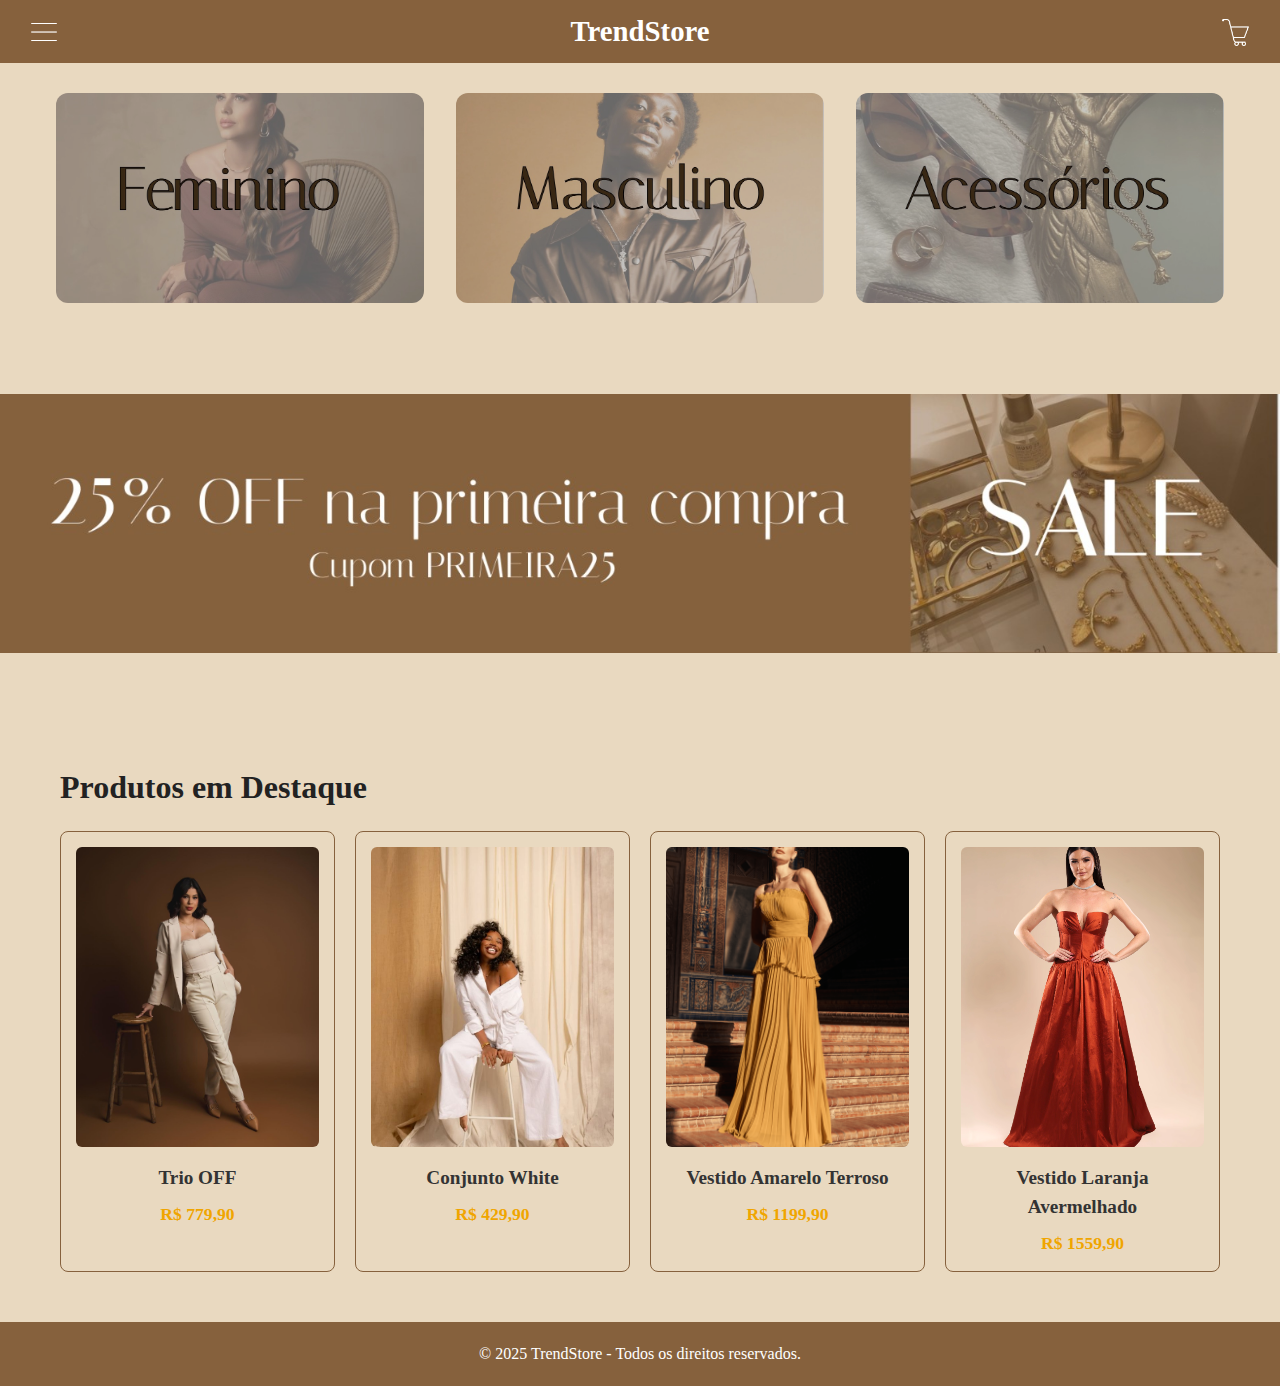
<file: index.html>
<!DOCTYPE html>
<html lang="pt-br">
<head>
  <meta charset="UTF-8" />
  <meta name="viewport" content="width=device-width, initial-scale=1" />
  <title>TrendStore - Página Inicial</title>
  <link rel="stylesheet" href="styles.css" />
</head>
<body>

<header class="main-header">
  <div class="menu-icon">
    <!-- menu-->
    <img src="imagens/menu.png" alt="Menu" width="28" height="28">
  </div>

  <div class="logo">TrendStore</div>

  <div class="header-icon">
    <!-- usuário - tirei da barra superior e deixei apenas no botão lateral-->
    <img src="imagens/carrinho.png" alt="Carrinho de compras" width="28" height="28"> 
  </div>
</header>

<section class="categorias">
  <div class="categoria-card">
    <img src="imagens/categoria-fem.png" alt="Feminino" width="250">
  </div>
  <div class="categoria-card">
    <img src="imagens/categoria-masc.png" alt="Masculino" width="250">
  </div>
  <div class="categoria-card">
    <img src="imagens/categoria-acess.png" alt="Acessórios" width="250">
  </div>
</section>

<section class="banner">
  <div class="banner-promocao">
    <img src="imagens/promo.jpg" alt="Banner de promoção" width="1200">
  </div>
</section>

<section class="products-section">
  <h2>Produtos em Destaque</h2>
  <div class="product-list">
    <div class="product-card">
      <img src="imagens/i1.jpg" alt="Produto 1" />
      <h3>Trio OFF</h3>
      <p class="price">R$ 779,90</p>
    </div>
    <div class="product-card">
      <img src="imagens/i2.jpg" alt="Produto 2" />
      <h3>Conjunto White</h3>
      <p class="price">R$ 429,90</p>
    </div>
    <div class="product-card">
      <img src="imagens/i3.png" alt="Produto 3" />
      <h3>Vestido Amarelo Terroso</h3>
      <p class="price">R$ 1199,90</p>
    </div>
    <div class="product-card">
      <img src="imagens/i4.jpg" alt="Produto 4" />
      <h3>Vestido Laranja Avermelhado</h3>
      <p class="price">R$ 1559,90</p>
    </div>
  </div>
</section>

<footer>
  &copy; 2025 TrendStore - Todos os direitos reservados.
</footer>

</body>
</html>
</file>
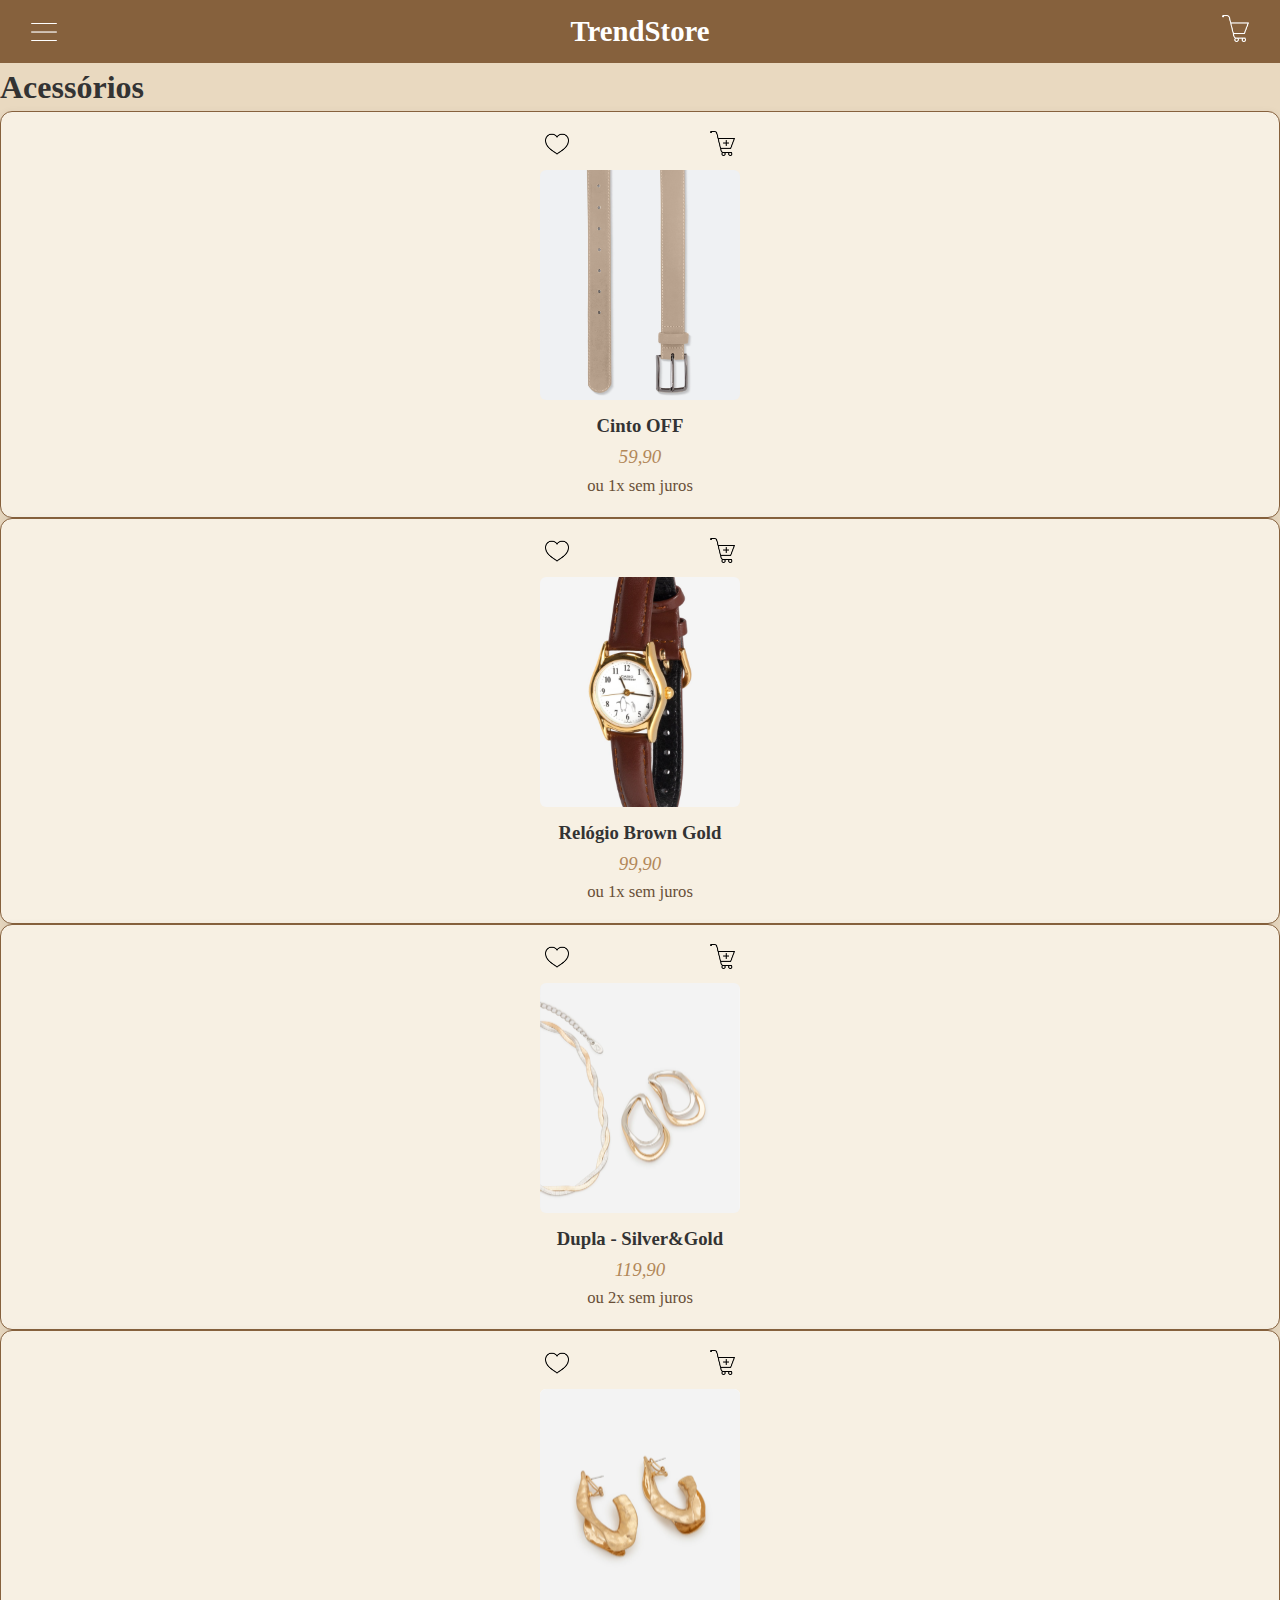
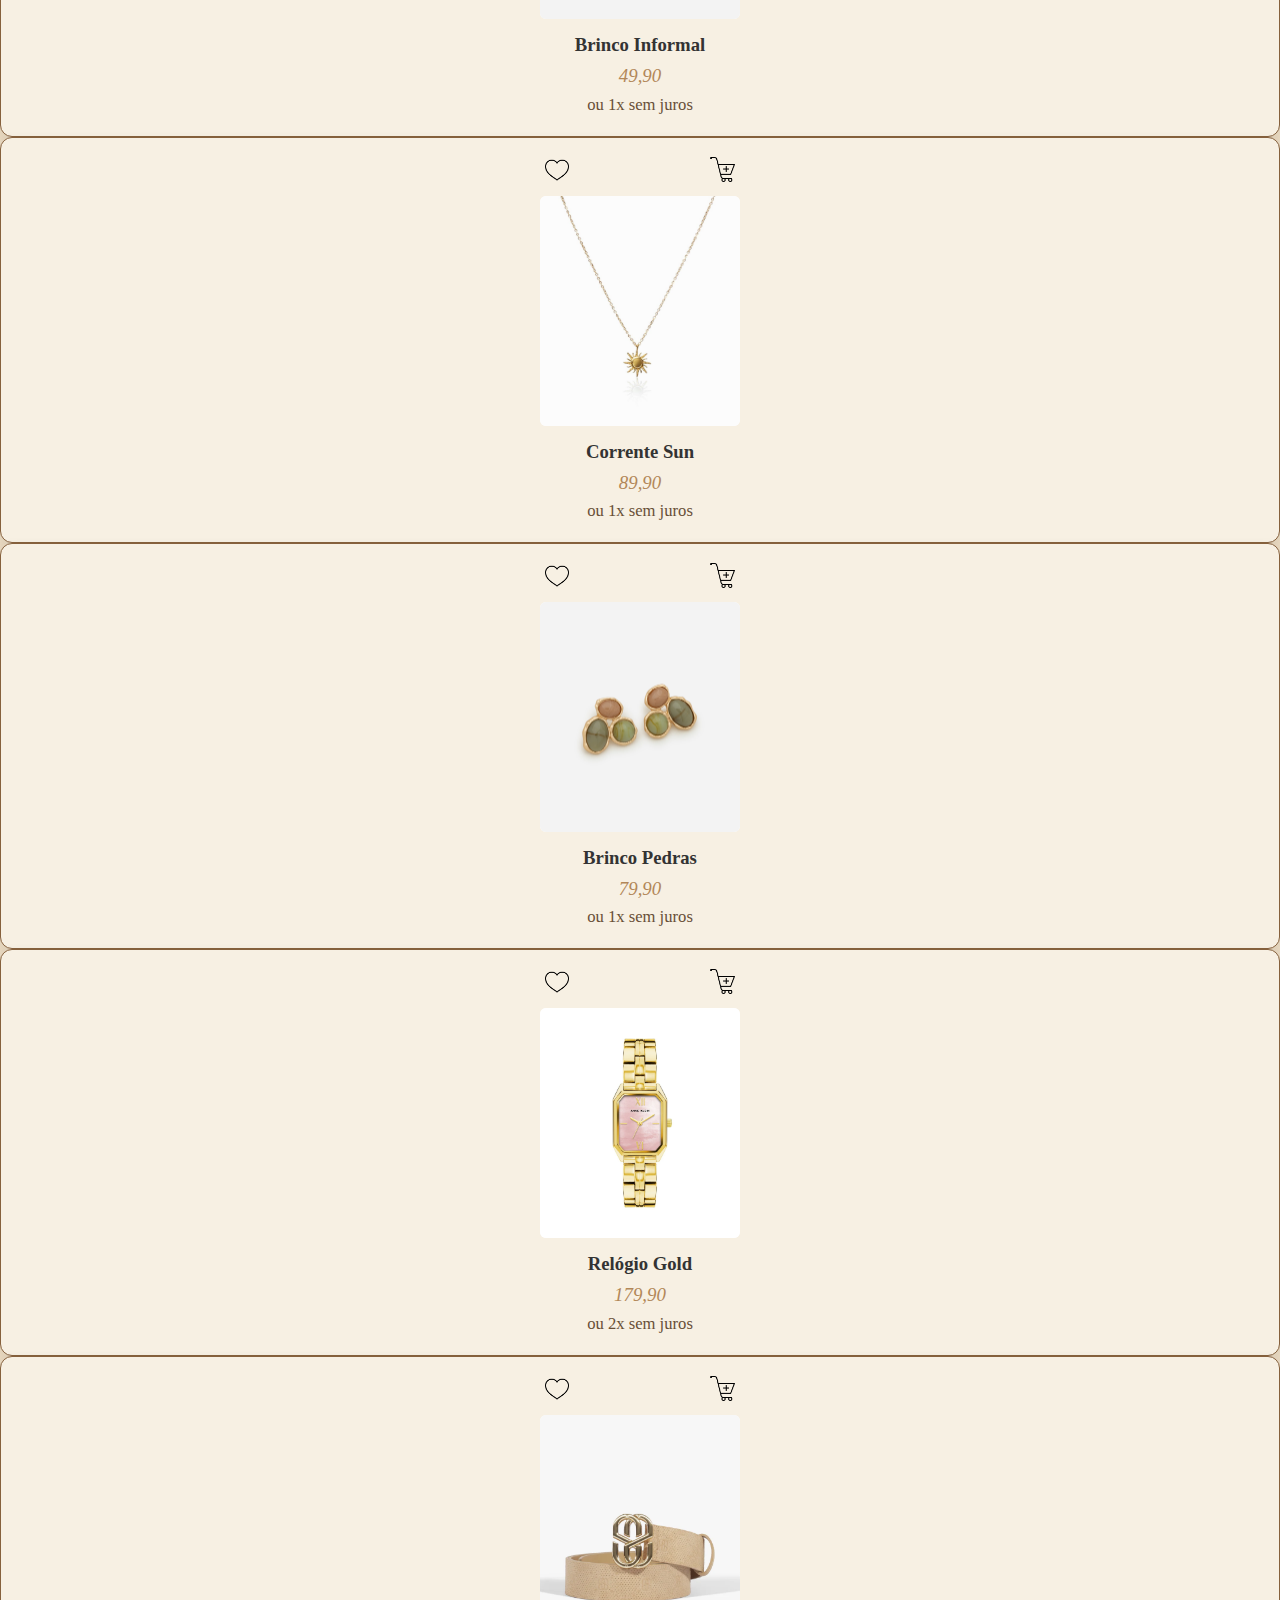
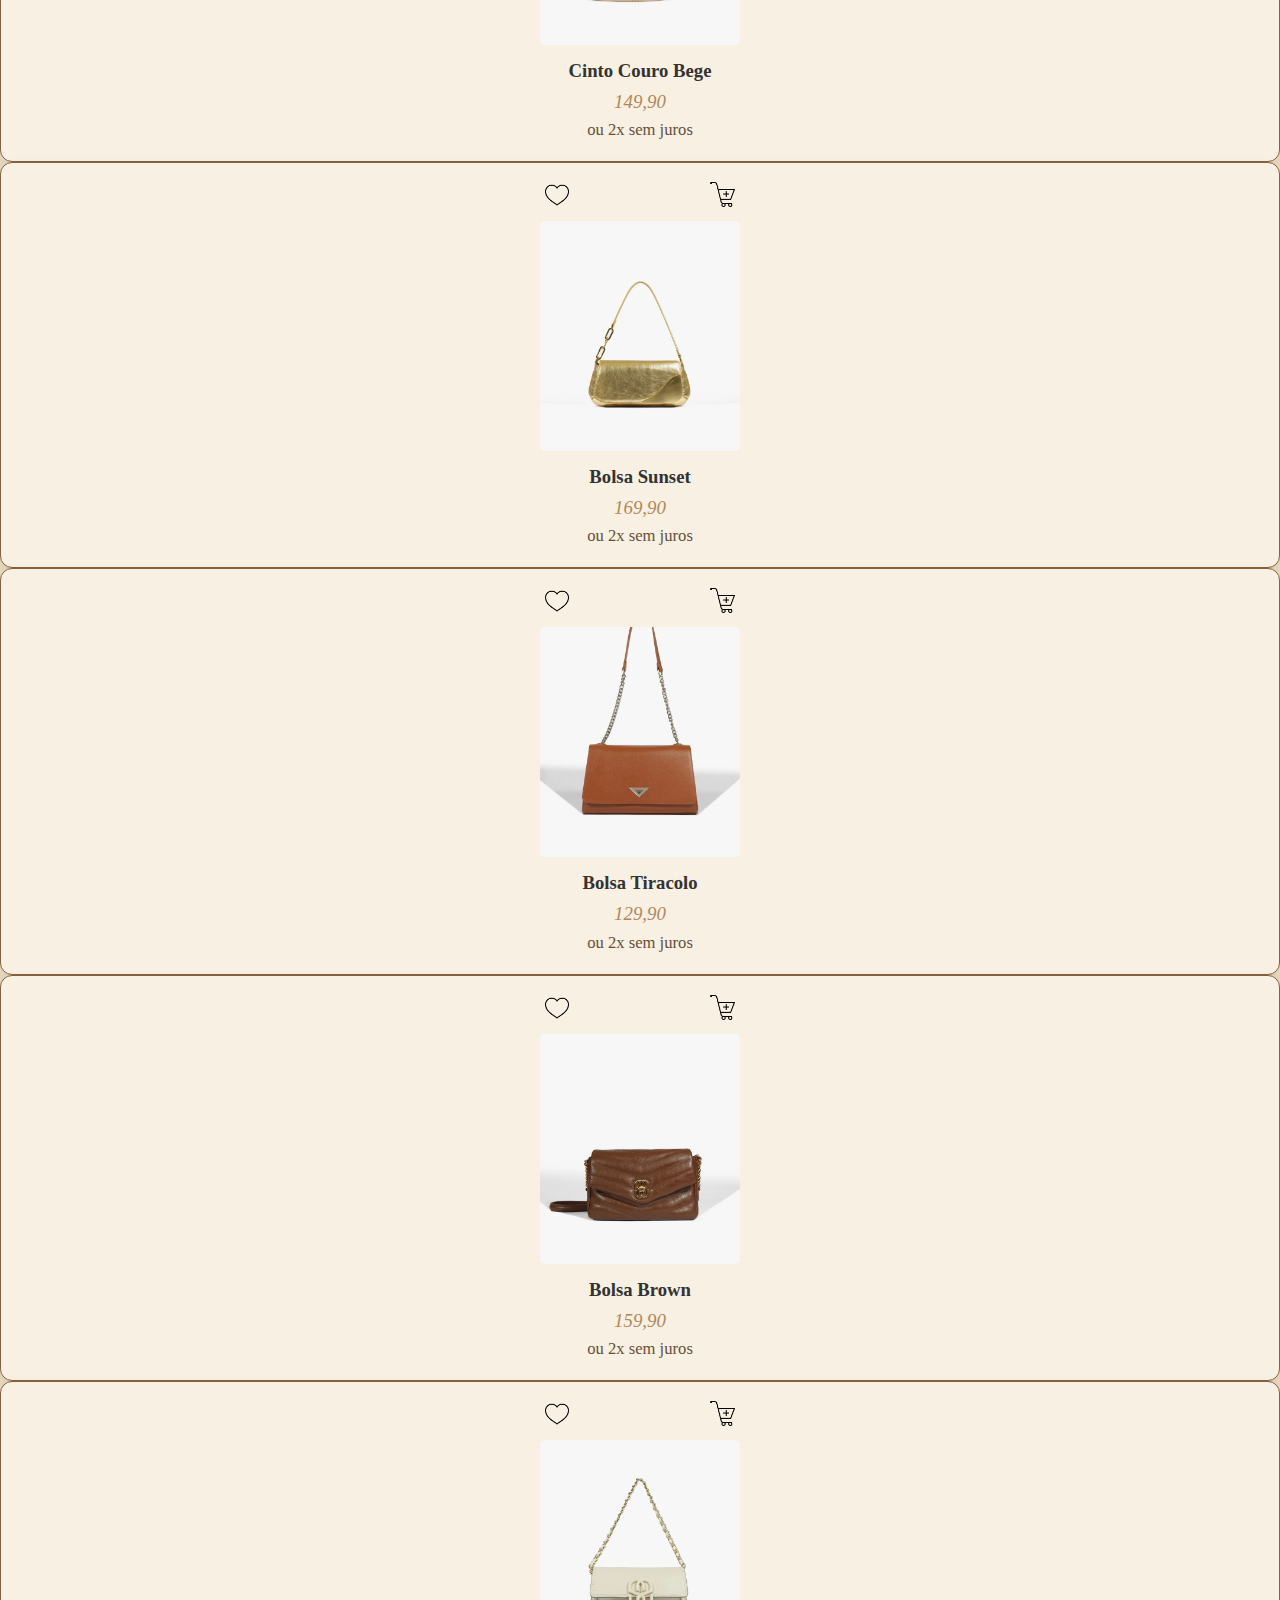
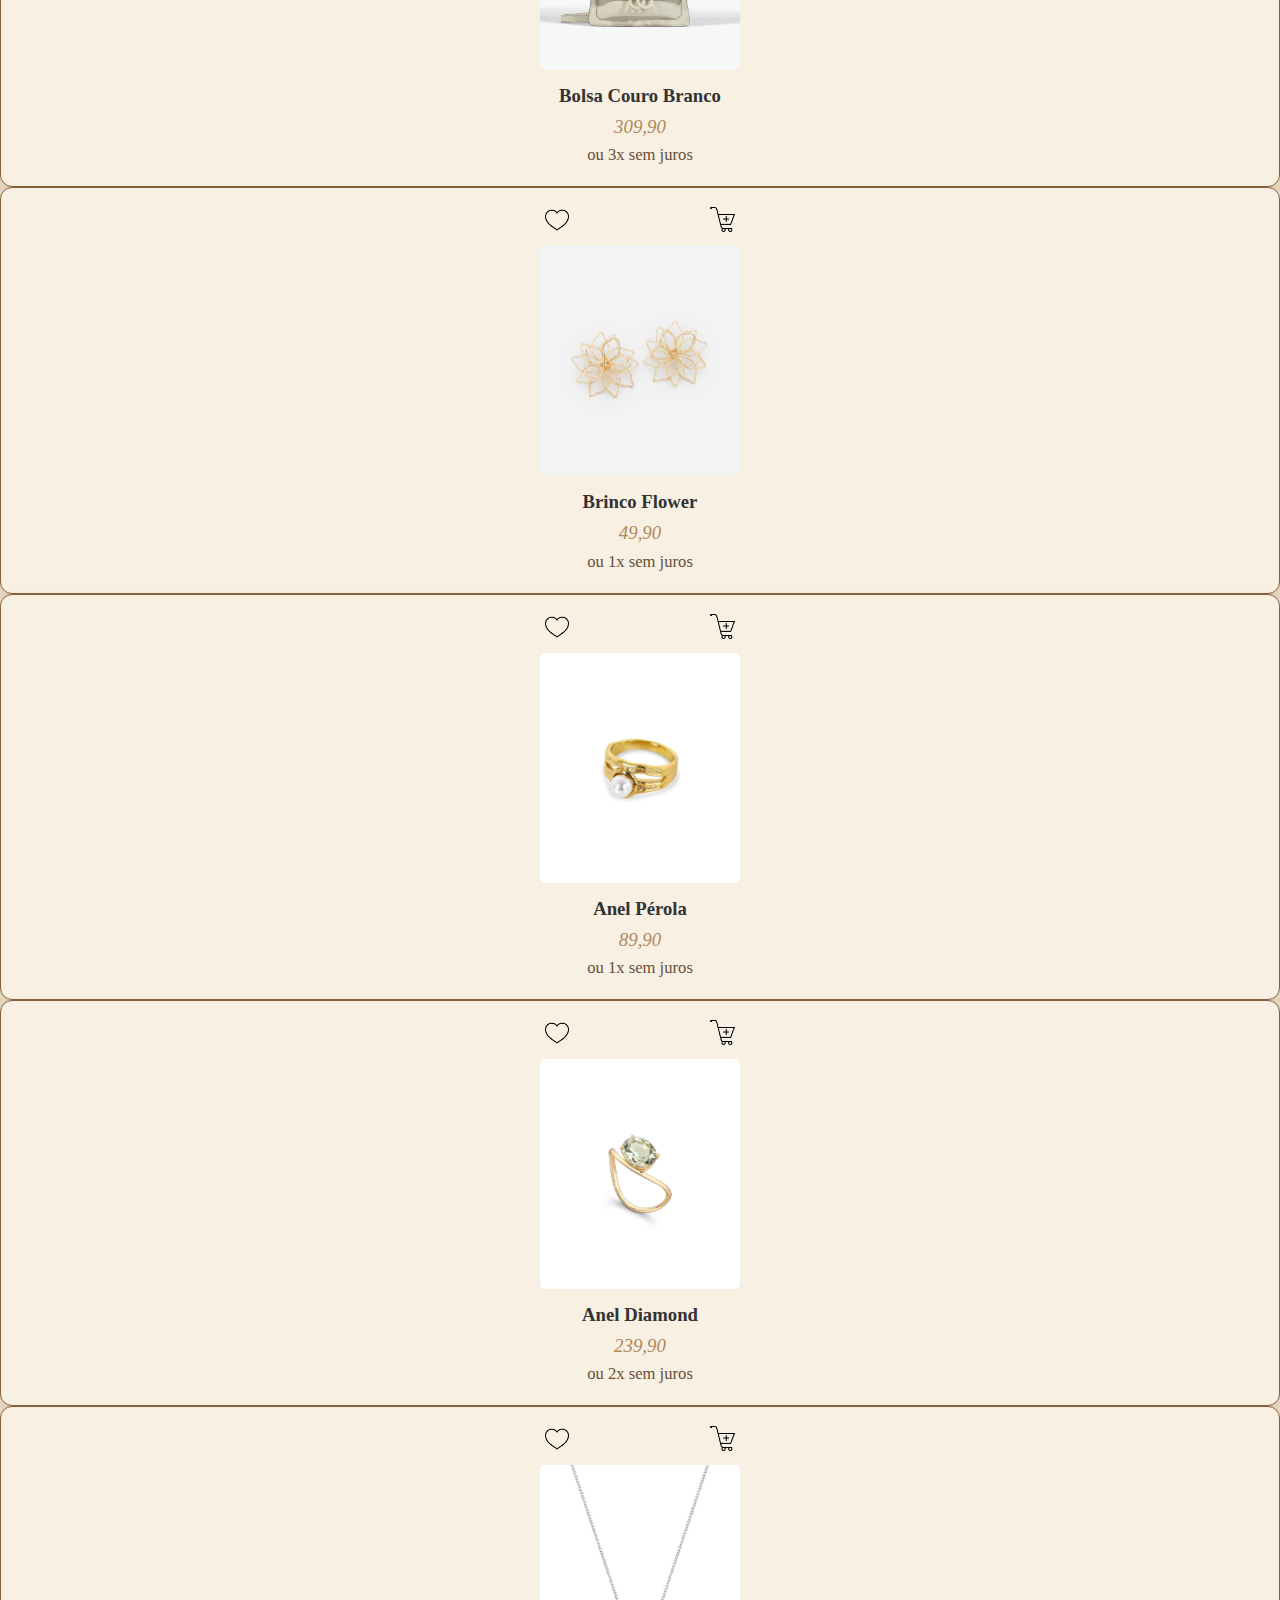
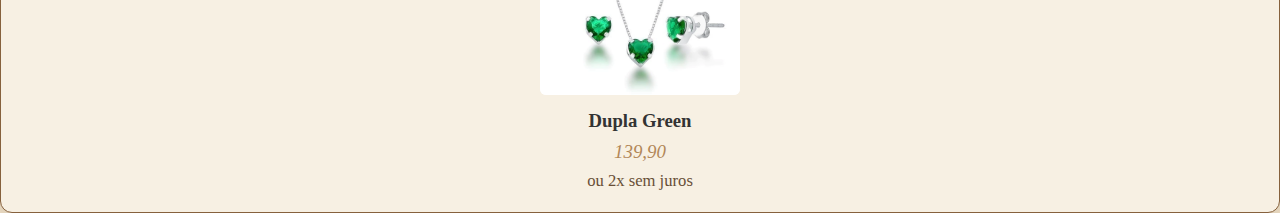
<file: acessorio.html>
<!DOCTYPE html>
<html lang="pt-br">
<head>
  <meta charset="UTF-8" />
  <meta name="viewport" content="width=device-width, initial-scale=1" />
  <title>TrendStore - Acessórios</title>
  <link rel="stylesheet" href="styles.css" />
</head>
<body>

<header class="main-header">
  <div class="menu-icon">
    <img src="imagens/icones/menu.png" alt="Menu" width="28" height="28">
  </div>

  <div class="logo">TrendStore</div>

  <div class="header-icon">
    <a href="carrinho.html">
      <img src="imagens/icones/carrinho.png" alt="Carrinho de compras" width="28" height="28">
    </a>
  </div>
</header>

<main>
  <h1 class="categoria-acessorios">Acessórios</h1>
  <section class="produtos-acessorios">
    <div class="produto-card">
      <div class="icones-produto">
        <img src="imagens/icones/favorito-preto.png" class="icon-heart" alt="Favoritar">
        <img src="imagens/icones/carrinho-add.png" class="icon-cart" alt="Comprar">
      </div>
      <img src="imagens/acessorios/i1.jpg" alt="Cinto OFF" width="200">
      <h3>Cinto OFF</h3>
      <div class="preco">59,90</div>
      <div class="parcelas">ou 1x sem juros</div>
    </div>
    <div class="produto-card">
      <div class="icones-produto">
        <img src="imagens/icones/favorito-preto.png" class="icon-heart" alt="Favoritar">
        <img src="imagens/icones/carrinho-add.png" class="icon-cart" alt="Comprar">
      </div>
      <img src="imagens/acessorios/i2.jpg" alt="Relógio Brown Gold" width="200">
      <h3>Relógio Brown Gold</h3>
      <div class="preco">99,90</div>
      <div class="parcelas">ou 1x sem juros</div>
    </div>
    <div class="produto-card">
      <div class="icones-produto">
        <img src="imagens/icones/favorito-preto.png" class="icon-heart" alt="Favoritar">
        <img src="imagens/icones/carrinho-add.png" class="icon-cart" alt="Comprar">
      </div>
      <img src="imagens/acessorios/i3.jpg" alt="Dupla - Silver&Gold" width="200">
      <h3>Dupla - Silver&Gold</h3>
      <div class="preco">119,90</div>
      <div class="parcelas">ou 2x sem juros</div>
    </div>
    <div class="produto-card">
      <div class="icones-produto">
        <img src="imagens/icones/favorito-preto.png" class="icon-heart" alt="Favoritar">
        <img src="imagens/icones/carrinho-add.png" class="icon-cart" alt="Comprar">
      </div>
      <img src="imagens/acessorios/i4.jpg" alt="Brinco Informal" width="200">
      <h3>Brinco Informal</h3>
      <div class="preco">49,90</div>
      <div class="parcelas">ou 1x sem juros</div>
    </div>
    <div class="produto-card">
      <div class="icones-produto">
        <img src="imagens/icones/favorito-preto.png" class="icon-heart" alt="Favoritar">
        <img src="imagens/icones/carrinho-add.png" class="icon-cart" alt="Comprar">
      </div>
      <img src="imagens/acessorios/i5.jpg" alt="Corrente Sun" width="200">
      <h3>Corrente Sun</h3>
      <div class="preco">89,90</div>
      <div class="parcelas">ou 1x sem juros</div>
    </div>
    <div class="produto-card">
      <div class="icones-produto">
        <img src="imagens/icones/favorito-preto.png" class="icon-heart" alt="Favoritar">
        <img src="imagens/icones/carrinho-add.png" class="icon-cart" alt="Comprar">
      </div>
      <img src="imagens/acessorios/i6.jpg" alt="Brinco Pedras" width="200">
      <h3>Brinco Pedras</h3>
      <div class="preco">79,90</div>
      <div class="parcelas">ou 1x sem juros</div>
    </div>
    <div class="produto-card">
      <div class="icones-produto">
        <img src="imagens/icones/favorito-preto.png" class="icon-heart" alt="Favoritar">
        <img src="imagens/icones/carrinho-add.png" class="icon-cart" alt="Comprar">
      </div>
      <img src="imagens/acessorios/i7.jpg" alt="Relógio Gold" width="200">
      <h3>Relógio Gold</h3>
      <div class="preco">179,90</div>
      <div class="parcelas">ou 2x sem juros</div>
    </div>
    <div class="produto-card">
      <div class="icones-produto">
        <img src="imagens/icones/favorito-preto.png" class="icon-heart" alt="Favoritar">
        <img src="imagens/icones/carrinho-add.png" class="icon-cart" alt="Comprar">
      </div>
      <img src="imagens/acessorios/i8.jpg" alt="Cinto Couro Bege" width="200">
      <h3>Cinto Couro Bege</h3>
      <div class="preco">149,90</div>
      <div class="parcelas">ou 2x sem juros</div>
    </div>
    <div class="produto-card">
      <div class="icones-produto">
        <img src="imagens/icones/favorito-preto.png" class="icon-heart" alt="Favoritar">
        <img src="imagens/icones/carrinho-add.png" class="icon-cart" alt="Comprar">
      </div>
      <img src="imagens/acessorios/i9.jpg" alt="Bolsa Sunset" width="200">
      <h3>Bolsa Sunset</h3>
      <div class="preco">169,90</div>
      <div class="parcelas">ou 2x sem juros</div>
    </div>
    <div class="produto-card">
      <div class="icones-produto">
        <img src="imagens/icones/favorito-preto.png" class="icon-heart" alt="Favoritar">
        <img src="imagens/icones/carrinho-add.png" class="icon-cart" alt="Comprar">
      </div>
      <img src="imagens/acessorios/i10.jpg" alt="Bolsa Tiracolo" width="200">
      <h3>Bolsa Tiracolo</h3>
      <div class="preco">129,90</div>
      <div class="parcelas">ou 2x sem juros</div>
    </div>
    <div class="produto-card">
      <div class="icones-produto">
        <img src="imagens/icones/favorito-preto.png" class="icon-heart" alt="Favoritar">
        <img src="imagens/icones/carrinho-add.png" class="icon-cart" alt="Comprar">
      </div>
      <img src="imagens/acessorios/i11.jpg" alt="Bolsa Brown" width="200">
      <h3>Bolsa Brown</h3>
      <div class="preco">159,90</div>
      <div class="parcelas">ou 2x sem juros</div>
    </div>
    <div class="produto-card">
      <div class="icones-produto">
        <img src="imagens/icones/favorito-preto.png" class="icon-heart" alt="Favoritar">
        <img src="imagens/icones/carrinho-add.png" class="icon-cart" alt="Comprar">
      </div>
      <img src="imagens/acessorios/i12.jpg" alt="Bolsa Couro Branco" width="200">
      <h3>Bolsa Couro Branco</h3>
      <div class="preco">309,90</div>
      <div class="parcelas">ou 3x sem juros</div>
    </div>
    <div class="produto-card">
      <div class="icones-produto">
        <img src="imagens/icones/favorito-preto.png" class="icon-heart" alt="Favoritar">
        <img src="imagens/icones/carrinho-add.png" class="icon-cart" alt="Comprar">
      </div>
      <img src="imagens/acessorios/i13.png" alt="Brinco Flower" width="200">
      <h3>Brinco Flower</h3>
      <div class="preco">49,90</div>
      <div class="parcelas">ou 1x sem juros</div>
    </div>
    <div class="produto-card">
      <div class="icones-produto">
        <img src="imagens/icones/favorito-preto.png" class="icon-heart" alt="Favoritar">
        <img src="imagens/icones/carrinho-add.png" class="icon-cart" alt="Comprar">
      </div>
      <img src="imagens/acessorios/i14.jpg" alt="Anel Pérola" width="200">
      <h3>Anel Pérola</h3>
      <div class="preco">89,90</div>
      <div class="parcelas">ou 1x sem juros</div>
    </div>
    <div class="produto-card">
      <div class="icones-produto">
        <img src="imagens/icones/favorito-preto.png" class="icon-heart" alt="Favoritar">
        <img src="imagens/icones/carrinho-add.png" class="icon-cart" alt="Comprar">
      </div>
      <img src="imagens/acessorios/i15.jpg" alt="Anel Diamond" width="200">
      <h3>Anel Diamond</h3>
      <div class="preco">239,90</div>
      <div class="parcelas">ou 2x sem juros</div>
    </div>
    <div class="produto-card">
      <div class="icones-produto">
        <img src="imagens/icones/favorito-preto.png" class="icon-heart" alt="Favoritar">
        <img src="imagens/icones/carrinho-add.png" class="icon-cart" alt="Comprar">
      </div>
      <img src="imagens/acessorios/i16.jpg" alt="Dupla Green" width="200">
      <h3>Dupla Green</h3>
      <div class="preco">139,90</div>
      <div class="parcelas">ou 2x sem juros</div>
    </div>
  </section>
</main>

</body>
</html>
</file>
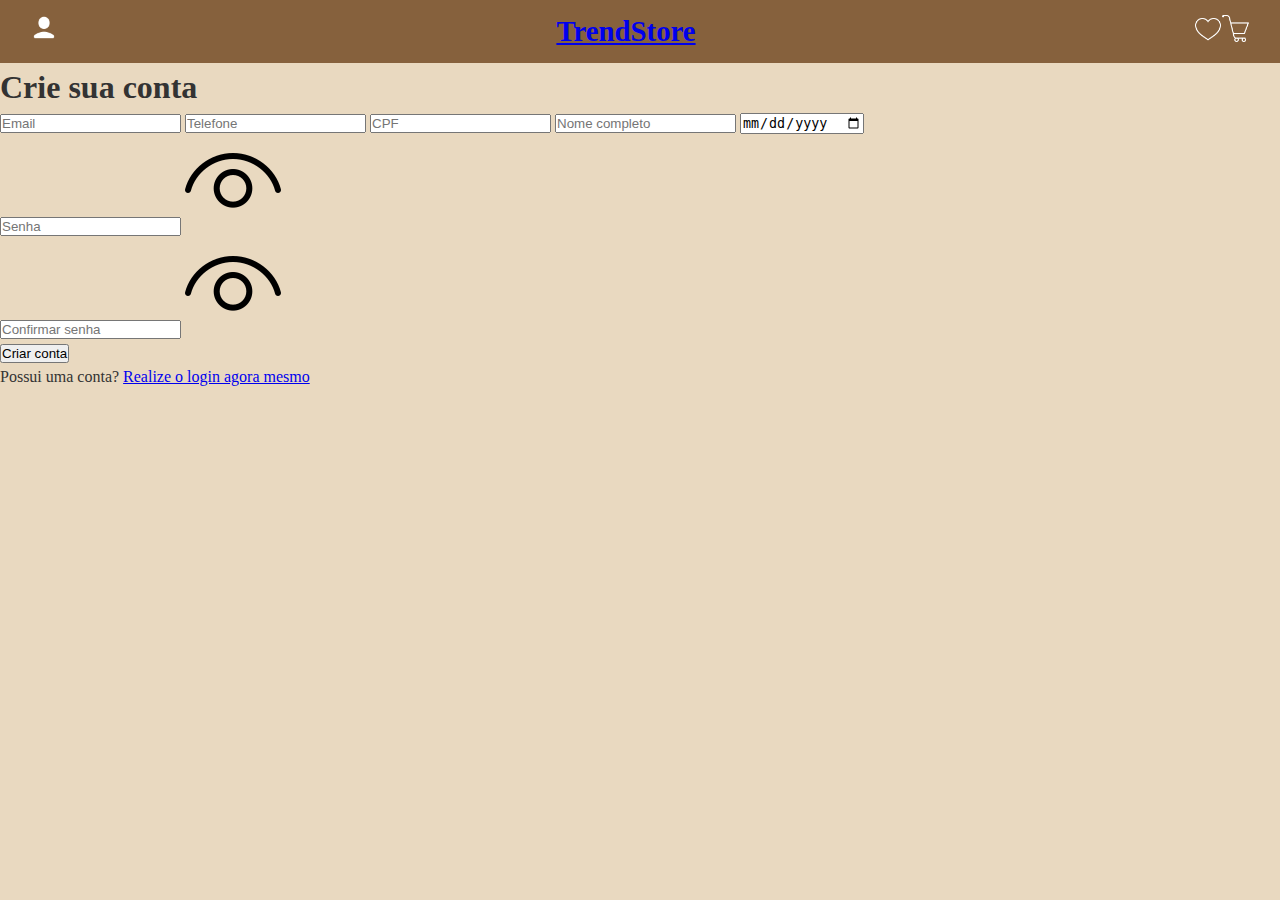
<file: cadastro.html>
<!DOCTYPE html>
<html lang="pt-br">
<head>
  <meta charset="UTF-8" />
  <meta name="viewport" content="width=device-width, initial-scale=1" />
  <title>TrendStore - Cadastro</title>
  <link rel="stylesheet" href="styles.css" />
</head>
<body>

<header class="main-header">
  <div class="menu-icon">
    <a href="perfil.html">
      <img src="imagens/icones/user.png" alt="Menu" width="28" height="28">
    </a>
  </div>

  <div class="logo">
    <a href="index.html">TrendStore</a>
  </div>

  <div class="header-icon">
    <a href="favorito.html">
      <img src="imagens/icones/favorito.png" alt="Favoritos" width="28">
    </a>
    <a href="carrinho.html">
      <img src="imagens/icones/carrinho.png" alt="Carrinho de compras" width="28" height="28">
    </a>
  </div>
</header>

<main>
  <div class="login-container">
    <h1 class="login-title">Crie sua conta</h1>

    <form id="form-cadastro" class="login-form">
      <input type="email" id="email" name="email" placeholder="Email" class="login-input" required>
      <input type="text" id="telefone" name="telefone" placeholder="Telefone" class="login-input" required>
      <input type="text" id="cpf" name="cpf" placeholder="CPF" class="login-input" required>
      <input type="text" id="nome_completo" name="nome_completo" placeholder="Nome completo" class="login-input" required>
      <input type="date" id="data_nascimento" name="data_nascimento" placeholder="Data de Nascimento" class="login-input" required>

      <div class="campo-senha">
        <input type="password" id="senha" name="senha" placeholder="Senha" class="login-input" required>
        <img src="imagens/icones/olho-senha.png" id="toggleSenha" alt="Mostrar senha" class="icone-olho">
      </div>

      <div class="campo-senha">
        <input type="password" id="confirmar-senha" placeholder="Confirmar senha" class="login-input" required>
        <img src="imagens/icones/olho-senha.png" id="toggleConfirmaSenha" alt="Mostrar senha" class="icone-olho">
      </div>

      <button type="submit" class="login-button">Criar conta</button>
    </form>

    <p class="login-register">
      Possui uma conta? <a href="login.html" class="register-link">Realize o login agora mesmo</a>
    </p>
  </div>
</main>

<script>
  document.getElementById('toggleSenha').addEventListener('click', function() {
    const input = document.getElementById('senha');
    input.type = input.type === 'password' ? 'text' : 'password';
  });

  document.getElementById('toggleConfirmaSenha').addEventListener('click', function() {
    const input = document.getElementById('confirmar-senha');
    input.type = input.type === 'password' ? 'text' : 'password';
  });

  const formCadastro = document.getElementById('form-cadastro');

  formCadastro.addEventListener('submit', async function (event) {
    event.preventDefault();

    const senha = document.getElementById('senha').value;
    const confirmar = document.getElementById('confirmar-senha').value;

    if (senha !== confirmar) {
      alert('As senhas não conferem.');
      return;
    }

    const dados = {
      nome_completo: document.getElementById('nome_completo').value,
      email: document.getElementById('email').value,
      telefone: document.getElementById('telefone').value,
      cpf: document.getElementById('cpf').value,
      data_nascimento: document.getElementById('data_nascimento').value,
      senha: senha
    };

    try {
      const resp = await fetch('http://localhost:3000/api/clientes', {
        method: 'POST',
        headers: { 'Content-Type': 'application/json' },
        body: JSON.stringify(dados)
      });

      if (!resp.ok) {
        const erro = await resp.json().catch(() => ({}));
        alert('Erro ao criar conta: ' + (erro.erro || resp.status));
        return;
      }

      const json = await resp.json();
      console.log('Cliente criado:', json);
      alert('Conta criada com sucesso!');
      window.location.href = 'login.html';
    } catch (e) {
      console.error(e);
      alert('Não foi possível conectar ao servidor. Verifique se a API está rodando.');
    }
  });
</script>

</body>
</html>
</file>
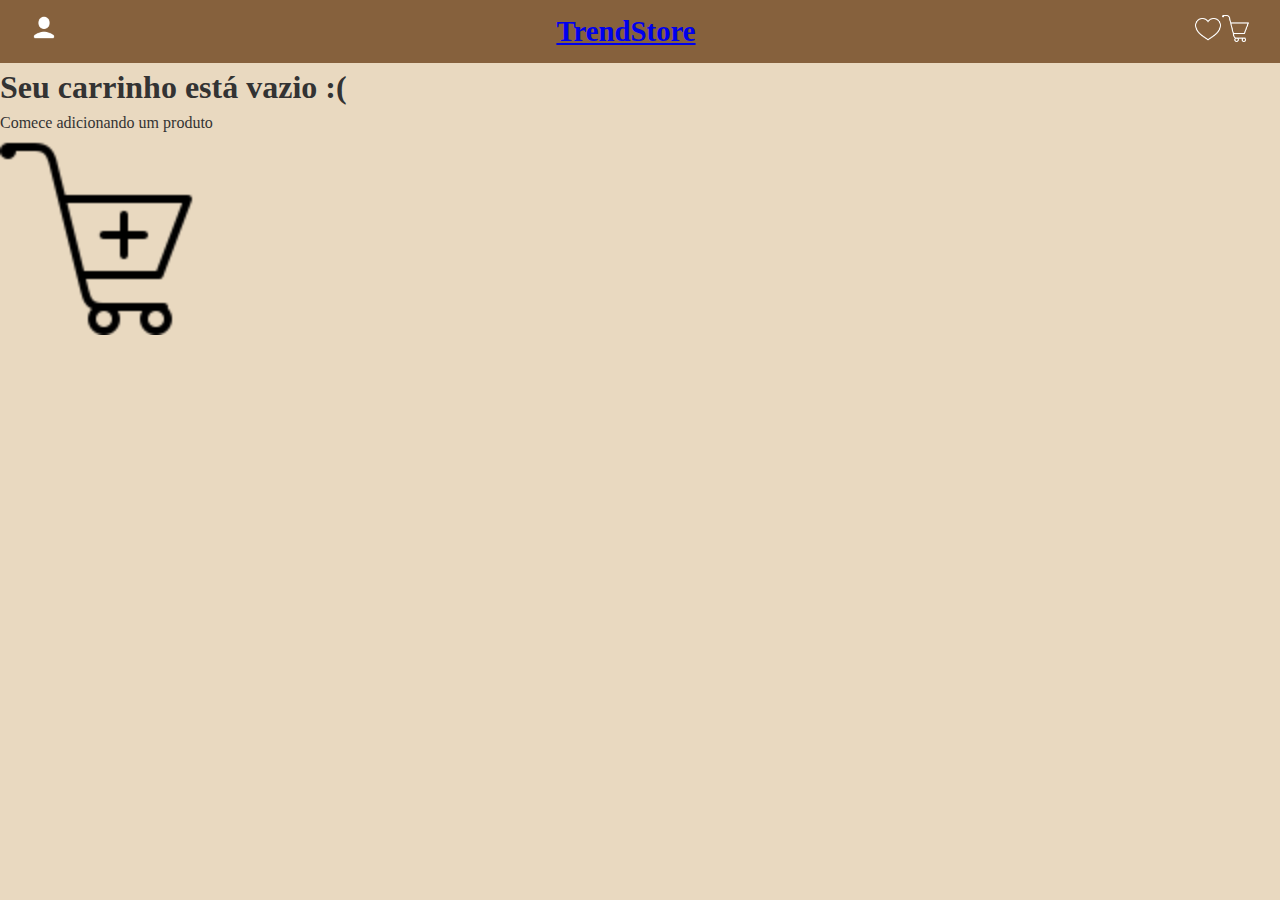
<file: carrinho.html>
<!DOCTYPE html>
<html lang="pt-br">
<head>
  <meta charset="UTF-8" />
  <meta name="viewport" content="width=device-width, initial-scale=1" />
  <title>TrendStore - Carrinho</title>
  <link rel="stylesheet" href="styles.css" />
</head>
<body>

<header class="main-header">
  <div class="menu-icon">
    <a href="perfil.html">
      <img src="imagens/icones/user.png" alt="Menu" width="28" height="28">
    </a>
  </div>

  <div class="logo">
    <a href="index.html">TrendStore</a>
  </div>
  <div class="header-icon">
    <a href="favorito.html">
      <img src="imagens/icones/favorito.png" alt="Favoritos" width="28">
    </a>
    <a href="carrinho.html">
      <img src="imagens/icones/carrinho.png" alt="Carrinho de compras" width="28" height="28">
    </a>
  </div>
</header>

<main id="conteudo-carrinho">
  
</main>

<script>
  function getCarrinho() {
    const salvo = localStorage.getItem('carrinhoTrendStore');
    return salvo ? JSON.parse(salvo) : [];
  }

  function salvarCarrinho(lista) {
    localStorage.setItem('carrinhoTrendStore', JSON.stringify(lista));
  }

  function removerItemCarrinho(idProduto, cor, tamanho) {
    let carrinho = getCarrinho();
    carrinho = carrinho.filter(item =>
      !(item.id === idProduto &&
        (cor ? item.cor === cor : true) &&
        (tamanho ? item.tamanho === tamanho : true)
      )
    );
    salvarCarrinho(carrinho);
  }

  function carregarCarrinhoLocal() {
    const main = document.getElementById('conteudo-carrinho');
    const itens = getCarrinho();

    if (!itens || itens.length === 0) {
      main.innerHTML = `
        <section class="carrinho-vazio-main">
          <h1 class="carrinho-vazio-titulo">Seu carrinho está vazio :(</h1>
          <p class="carrinho-vazio-subtitulo">Comece adicionando um produto</p>
          <div class="carrinho-icon">
            <img src="imagens/icones/carrinho-add.png" alt="Carrinho" width="200">
          </div>
        </section>
      `;
      return;
    }

    let total = 0;
    itens.forEach(item => {
      total += item.quantidade * Number(item.preco);
    });

    const itensHtml = itens.map(item => `
      <div class="carrinho-item">
        <img src="${item.imagem}" alt="${item.nome}" class="carrinho-item-imagem">
        <div class="carrinho-item-info">
          <h3>${item.nome}</h3>
          ${item.cor ? `<p>Cor: ${item.cor}</p>` : ''}
          ${item.tamanho ? `<p>Tamanho: ${item.tamanho}</p>` : ''}
          <p>Quantidade: ${item.quantidade}</p>
          <p>Preço: R$ ${Number(item.preco).toFixed(2).replace('.', ',')}</p>
          <button
            class="btn-remover"
            data-id="${item.id}"
            data-cor="${item.cor || ''}"
            data-tamanho="${item.tamanho || ''}"
          >
            Remover
          </button>
        </div>
      </div>
    `).join('');

    main.innerHTML = `
      <section class="carrinho-cheio">
        <h1 class="carrinho-titulo">Seu carrinho</h1>
        <div class="carrinho-itens">
          ${itensHtml}
        </div>
        <div class="carrinho-resumo">
          <p>Total: R$ ${total.toFixed(2).replace('.', ',')}</p>
          <button class="btn-comprar">Finalizar compra</button>
        </div>
      </section>
    `;

    document.querySelectorAll('.btn-remover').forEach(btn => {
      btn.addEventListener('click', () => {
        const id      = btn.getAttribute('data-id');
        const cor     = btn.getAttribute('data-cor') || null;
        const tamanho = btn.getAttribute('data-tamanho') || null;

        removerItemCarrinho(id, cor, tamanho);
        carregarCarrinhoLocal();
      });
    });
    const btnFinalizar = document.getElementById('btn-finalizar');
    if (btnFinalizar) {
      btnFinalizar.addEventListener('click', () => {
        window.location.href = 'checkout.html';
    });
  }
}
  carregarCarrinhoLocal();
</script>

</body>
</html>
</file>
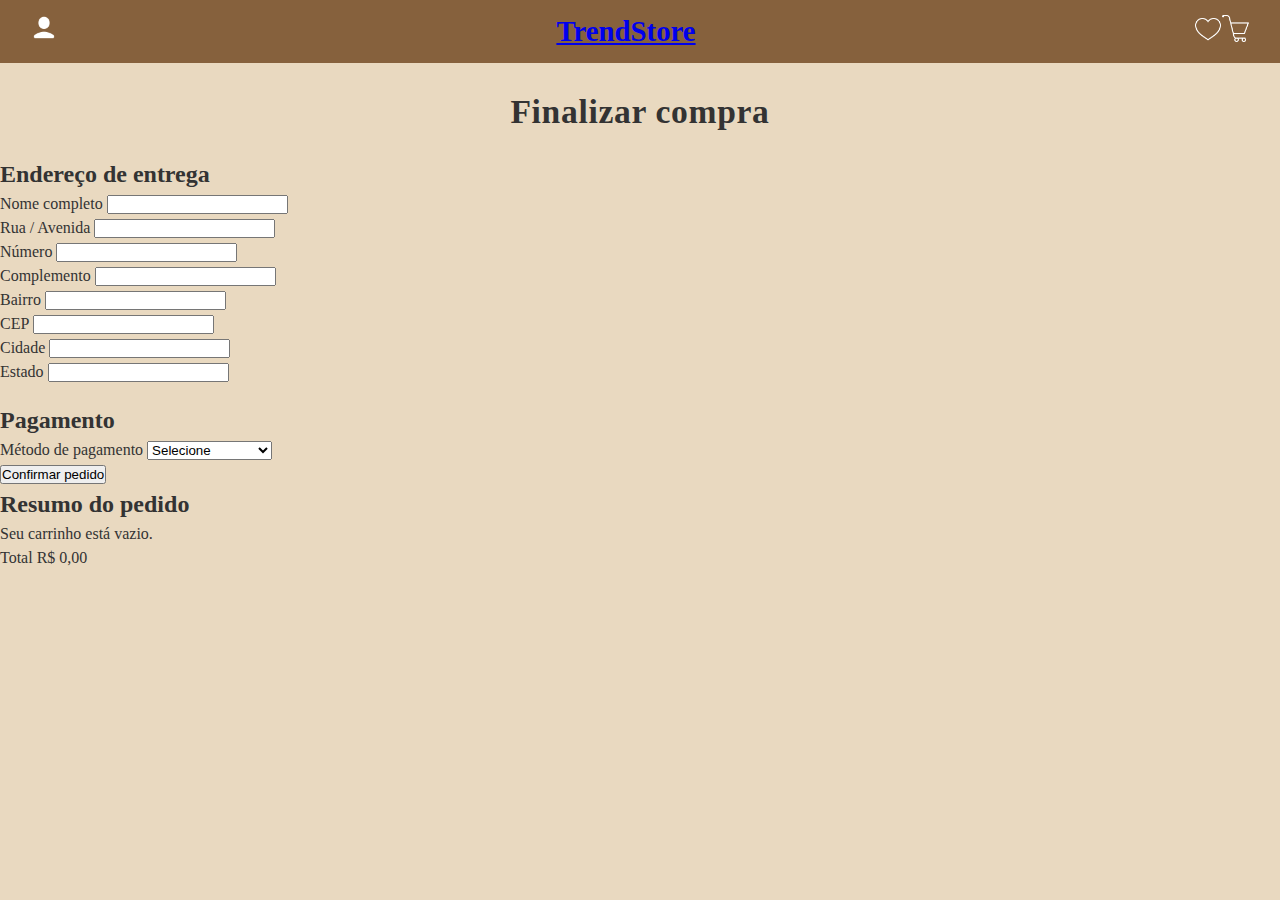
<file: checkout.html>
<!DOCTYPE html>
<html lang="pt-br">
<head>
  <meta charset="UTF-8" />
  <meta name="viewport" content="width=device-width, initial-scale=1" />
  <title>TrendStore - Checkout</title>
  <link rel="stylesheet" href="styles.css" />
</head>
<body>

<header class="main-header">
  <div class="menu-icon">
    <a href="perfil.html">
      <img src="imagens/icones/user.png" alt="Menu" width="28" height="28">
    </a>
  </div>

  <div class="logo">
    <a href="index.html">TrendStore</a>
  </div>

  <div class="header-icon">
    <a href="favorito.html">
      <img src="imagens/icones/favorito.png" alt="Favoritos" width="28">
    </a>
    <a href="carrinho.html">
      <img src="imagens/icones/carrinho.png" alt="Carrinho de compras" width="28" height="28">
    </a>
  </div>
</header>

<main>
  <h1 class="categoria-masculino" style="margin: 24px 0 18px; font-size:2.1rem;">
    Finalizar compra
  </h1>

  <section class="checkout-grid">
    <div class="checkout-card">
      <h2>Endereço de entrega</h2>

      <form id="form-checkout">
        <div class="form-grupo">
          <label for="nome">Nome completo</label>
          <input type="text" id="nome" required>
        </div>

        <div class="form-grupo">
          <label for="logradouro">Rua / Avenida</label>
          <input type="text" id="logradouro" required>
        </div>

        <div class="form-linha">
          <div class="form-grupo">
            <label for="numero">Número</label>
            <input type="text" id="numero" required>
          </div>
          <div class="form-grupo">
            <label for="complemento">Complemento</label>
            <input type="text" id="complemento">
          </div>
        </div>

        <div class="form-linha">
          <div class="form-grupo">
            <label for="bairro">Bairro</label>
            <input type="text" id="bairro" required>
          </div>
          <div class="form-grupo">
            <label for="cep">CEP</label>
            <input type="text" id="cep" required>
          </div>
        </div>

        <div class="form-linha">
          <div class="form-grupo">
            <label for="cidade">Cidade</label>
            <input type="text" id="cidade" required>
          </div>
          <div class="form-grupo">
            <label for="estado">Estado</label>
            <input type="text" id="estado" required>
          </div>
        </div>

        <h2 style="margin-top:18px;">Pagamento</h2>

        <div class="form-grupo">
          <label for="metodo">Método de pagamento</label>
          <select id="metodo" required>
            <option value="">Selecione</option>
            <option value="cartao">Cartão de crédito</option>
            <option value="pix">PIX</option>
            <option value="boleto">Boleto</option>
          </select>
        </div>

        <div id="pag-cartao">
          <div class="form-grupo">
            <label for="numero_cartao">Número do cartão</label>
            <input type="text" id="numero_cartao" placeholder="XXXX XXXX XXXX XXXX">
          </div>

          <div class="form-linha">
            <div class="form-grupo">
              <label for="validade_cartao">Validade (MM/AA)</label>
              <input type="text" id="validade_cartao" placeholder="08/29">
            </div>
            <div class="form-grupo">
              <label for="cvv_cartao">CVV</label>
              <input type="text" id="cvv_cartao" placeholder="123">
            </div>
          </div>

          <div class="form-grupo">
            <label for="nome_cartao">Nome impresso no cartão</label>
            <input type="text" id="nome_cartao">
          </div>

          <div class="form-grupo">
            <label for="parcelas">Parcelas</label>
            <select id="parcelas">
              <option value="1">1x sem juros</option>
              <option value="2">2x sem juros</option>
              <option value="3">3x sem juros</option>
              <option value="4">4x sem juros</option>
              <option value="5">5x sem juros</option>
              <option value="6">6x sem juros</option>
              <option value="7">7x sem juros</option>
              <option value="8">8x sem juros</option>
              <option value="9">9x sem juros</option>
              <option value="10">10x sem juros</option>
            </select>
          </div>
        </div>

        <button type="submit" class="btn-confirmar">Confirmar pedido</button>
      </form>
    </div>

    <div class="checkout-card" id="checkout-resumo">
      <h2>Resumo do pedido</h2>
      <div class="resumo-itens" id="lista-resumo"></div>
      <div class="resumo-total">
        <span>Total</span>
        <span id="total-resumo">R$ 0,00</span>
      </div>
    </div>
  </section>
</main>

<script>
  function getCarrinho() {
    const salvo = localStorage.getItem('carrinhoTrendStore');
    return salvo ? JSON.parse(salvo) : [];
  }

  function carregarResumo() {
    const itens = getCarrinho();
    const lista = document.getElementById('lista-resumo');
    const totalEl = document.getElementById('total-resumo');

    if (!itens || itens.length === 0) {
      lista.innerHTML = '<p>Seu carrinho está vazio.</p>';
      totalEl.textContent = 'R$ 0,00';
      return;
    }

    let total = 0;
    lista.innerHTML = '';

    itens.forEach(item => {
      const subtotal = item.quantidade * Number(item.preco);
      total += subtotal;

      const div = document.createElement('div');
      div.className = 'resumo-item';
      div.innerHTML = `
        <span>${item.quantidade}x ${item.nome}</span>
        <span>R$ ${subtotal.toFixed(2).replace('.', ',')}</span>
      `;
      lista.appendChild(div);
    });

    totalEl.textContent = 'R$ ' + total.toFixed(2).replace('.', ',');
  }

  const selectMetodo = document.getElementById('metodo');
  const blocoCartao = document.getElementById('pag-cartao');

  function atualizarVisibilidadePagamento() {
    if (selectMetodo.value === 'cartao') {
      blocoCartao.style.display = 'block';
    } else {
      blocoCartao.style.display = 'none';
    }
  }

  selectMetodo.addEventListener('change', atualizarVisibilidadePagamento);
  atualizarVisibilidadePagamento();

  const formCheckout = document.getElementById('form-checkout');
  const idCliente = localStorage.getItem('idCliente');

  async function carregarEnderecoSalvo() {
    if (!idCliente) return;

    try {
      const resp = await fetch(`http://localhost:3000/api/clientes/${idCliente}/enderecos`);
      if (!resp.ok) return;

      const enderecos = await resp.json();
      if (!enderecos || enderecos.length === 0) return;

      const e = enderecos[0];

      document.getElementById('logradouro').value  = e.logradouro || '';
      document.getElementById('numero').value      = e.numero || '';
      document.getElementById('complemento').value = e.complemento || '';
      document.getElementById('bairro').value      = e.bairro || '';
      document.getElementById('cidade').value      = e.cidade || '';
      document.getElementById('estado').value      = e.estado || '';
      document.getElementById('cep').value         = e.cep || '';

      localStorage.setItem('idEnderecoEntrega', e.id_endereco);
    } catch (e) {
      console.error('Erro ao carregar endereço salvo no checkout:', e);
    }
  }

  formCheckout.addEventListener('submit', async function (event) {
    event.preventDefault();

    const itens = getCarrinho();
    if (!itens || itens.length === 0) {
      alert('Seu carrinho está vazio.');
      return;
    }

    let total = 0;
    itens.forEach(item => {
      total += item.quantidade * Number(item.preco);
    });

    if (!idCliente) {
      alert('Você precisa estar logado para finalizar a compra.');
      window.location.href = 'login.html';
      return;
    }

    let idEnderecoEntrega = localStorage.getItem('idEnderecoEntrega');

    if (!idEnderecoEntrega) {
      const dadosEndereco = {
        logradouro:  document.getElementById('logradouro').value,
        numero:      document.getElementById('numero').value,
        complemento: document.getElementById('complemento').value,
        bairro:      document.getElementById('bairro').value,
        cidade:      document.getElementById('cidade').value,
        estado:      document.getElementById('estado').value,
        cep:         document.getElementById('cep').value
      };

      if (
        !dadosEndereco.logradouro || !dadosEndereco.numero ||
        !dadosEndereco.bairro || !dadosEndereco.cidade ||
        !dadosEndereco.estado || !dadosEndereco.cep
      ) {
        alert('Preencha todos os campos de endereço antes de finalizar.');
        return;
      }

      try {
        const respEnd = await fetch(`http://localhost:3000/api/clientes/${idCliente}/enderecos`, {
          method: 'POST',
          headers: { 'Content-Type': 'application/json' },
          body: JSON.stringify(dadosEndereco)
        });

        if (!respEnd.ok) {
          const erroEnd = await respEnd.json().catch(() => ({}));
          alert('Erro ao salvar endereço de entrega: ' + (erroEnd.erro || respEnd.status));
          return;
        }

        const novoEnd = await respEnd.json();
        idEnderecoEntrega = novoEnd.id_endereco;
        localStorage.setItem('idEnderecoEntrega', idEnderecoEntrega);
      } catch (e) {
        console.error('Erro ao criar endereço de entrega:', e);
        alert('Não foi possível salvar o endereço de entrega.');
        return;
      }
    }

    const corpo = {
      id_cliente: idCliente,
      id_endereco_entrega: idEnderecoEntrega,
      total: total,
      itens: itens.map(i => ({
        id_produto: i.id_produto,  
        quantidade: i.quantidade,
        preco_unitario: Number(i.preco)
      }))
    };

    try {
      const resp = await fetch('http://localhost:3000/api/pedidos', {
        method: 'POST',
        headers: { 'Content-Type': 'application/json' },
        body: JSON.stringify(corpo)
      });

      if (!resp.ok) {
        const erro = await resp.json().catch(() => ({}));
        alert('Erro ao criar pedido: ' + (erro.erro || resp.status));
        return;
      }

      const dados = await resp.json();

      localStorage.setItem('ultimoPedidoId', dados.id_pedido);
      localStorage.setItem('ultimoPedidoStatus', dados.status);
      localStorage.setItem('ultimoPedidoTotal', total.toFixed(2));

      localStorage.removeItem('carrinhoTrendStore');

      window.location.href = 'pedido-confirmado.html';
    } catch (e) {
      console.error(e);
      alert('Não foi possível conectar ao servidor para finalizar o pedido.');
    }
  });

  carregarResumo();
  carregarEnderecoSalvo();
</script>

</body>
</html>
</file>
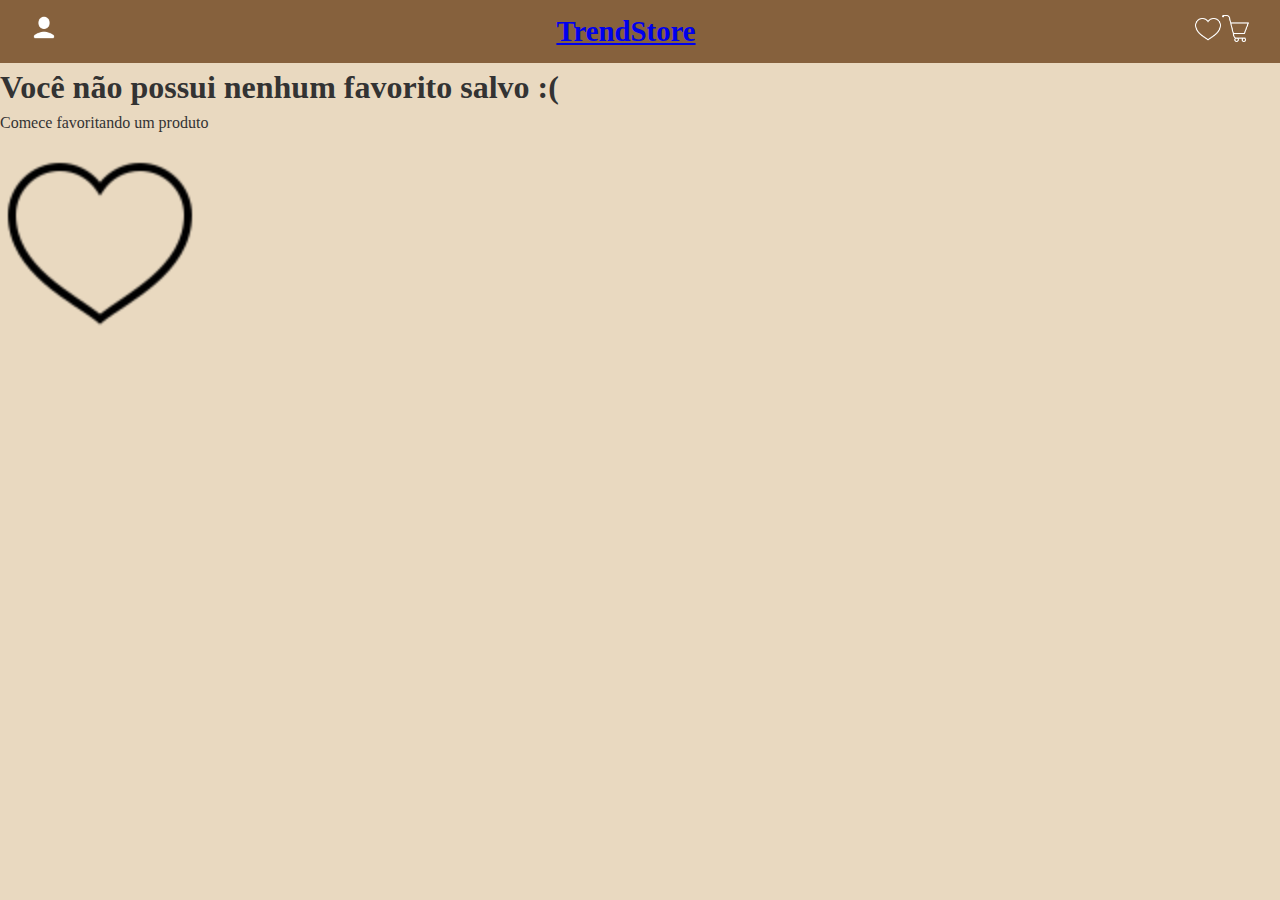
<file: favorito.html>
<!DOCTYPE html>
<html lang="pt-br">
<head>
  <meta charset="UTF-8" />
  <meta name="viewport" content="width=device-width, initial-scale=1" />
  <title>TrendStore - Favoritos</title>
  <link rel="stylesheet" href="styles.css" />
</head>
<body>

<header class="main-header">
  <div class="menu-icon">
    <a href="perfil.html">
      <img src="imagens/icones/user.png" alt="Menu" width="28" height="28">
    </a>
  </div>

  <div class="logo">
    <a href="index.html">TrendStore</a>
  </div>
  <div class="header-icon">
    <a href="favorito.html">
      <img src="imagens/icones/favorito.png" alt="Favoritos" width="28">
    </a>
    <a href="carrinho.html">
      <img src="imagens/icones/carrinho.png" alt="Carrinho de compras" width="28" height="28">
    </a>
  </div>
</header>

<main id="conteudo-favoritos"></main>

<script>

  function getFavoritos() {
    const salvo = localStorage.getItem('favoritosTrendStore');
    return salvo ? JSON.parse(salvo) : [];
  }

  function salvarFavoritos(lista) {
    localStorage.setItem('favoritosTrendStore', JSON.stringify(lista));
  }

  function removerFavorito(idProduto) {
    let favs = getFavoritos();
    favs = favs.filter(id => id !== idProduto);
    salvarFavoritos(favs);
  }

  function getCarrinho() {
    const salvo = localStorage.getItem('carrinhoTrendStore');
    return salvo ? JSON.parse(salvo) : [];
  }

  function salvarCarrinho(lista) {
    localStorage.setItem('carrinhoTrendStore', JSON.stringify(lista));
  }

  function adicionarAoCarrinhoSimples(produtoId, nome, preco, imagem) {
    const carrinho = getCarrinho();
    const index = carrinho.findIndex(item => item.id === produtoId);

    if (index === -1) {
      carrinho.push({
        id: produtoId,
        nome,
        preco,
        imagem,
        quantidade: 1
      });
    } else {
      carrinho[index].quantidade += 1;
    }

    salvarCarrinho(carrinho);
  }

  function getFavoritosDetalhados() {
    const salvo = localStorage.getItem('favoritosDetalhadosTrendStore');
    return salvo ? JSON.parse(salvo) : [];
  }

  function salvarFavoritosDetalhados(lista) {
    localStorage.setItem('favoritosDetalhadosTrendStore', JSON.stringify(lista));
  }

  function removerFavoritoDetalhado(idProduto) {
    let itens = getFavoritosDetalhados();
    itens = itens.filter(item => item.id !== idProduto);
    salvarFavoritosDetalhados(itens);
  }

  function carregarFavoritosLocal() {
    const main = document.getElementById('conteudo-favoritos');
    const ids = getFavoritos();
    const itens = getFavoritosDetalhados().filter(item => ids.includes(item.id));

    if (!itens || itens.length === 0) {
      main.innerHTML = `
        <section class="carrinho-vazio-main">
          <h1 class="carrinho-vazio-titulo">Você não possui nenhum favorito salvo :(</h1>
          <p class="carrinho-vazio-subtitulo">Comece favoritando um produto</p>
          <div class="carrinho-icon">
            <img src="imagens/icones/favorito-preto.png" alt="Favorito" width="200">
          </div>
        </section>
      `;
      return;
    }

    const cardsHtml = itens.map(item => `
      <div class="favorito-item">
        <div class="produto-card">
          <div class="icones-produto">
            <img src="imagens/icones/favorito-cheio.png"
                class="icon-heart-remover"
                data-id="${item.id}"
                alt="Remover dos favoritos">
            <img src="imagens/icones/carrinho-add.png"
                class="icon-cart-add"
                data-id="${item.id}"
                alt="Adicionar ao carrinho">
          </div>
          <a href="produto.html?id=${item.id}">
            <img src="${item.imagem}" alt="${item.nome}" width="200">
            <h3>${item.nome}</h3>
          </a>
          <div class="preco">${item.precoTexto}</div>
          <div class="parcelas">${item.parcelamento || ''}</div>
        </div>
      </div>
    `).join('');


    main.innerHTML = `
      <section class="produtos-favoritos">
        <h1 class="categoria-favoritos">Seus favoritos</h1>
        <div class="lista-favoritos">
          ${cardsHtml}
        </div>
      </section>
    `;

    document.querySelectorAll('.icon-heart-remover').forEach(btn => {
      btn.addEventListener('click', event => {
        event.preventDefault();
        event.stopPropagation();

        const id = btn.getAttribute('data-id');
        removerFavorito(id);
        removerFavoritoDetalhado(id);
        carregarFavoritosLocal();
      });
    });

    document.querySelectorAll('.icon-cart-add').forEach(btn => {
      btn.addEventListener('click', event => {
        event.preventDefault();
        event.stopPropagation();

        const id = btn.getAttribute('data-id');
        const item = getFavoritosDetalhados().find(f => f.id === id);
        if (!item) return;

        const precoNumero = Number(item.precoTexto.replace('.', '').replace(',', '.'));

        adicionarAoCarrinhoSimples(id, item.nome, precoNumero, item.imagem);
        alert('Produto adicionado ao carrinho!');
      });
    });
  }

  carregarFavoritosLocal();
</script>

</body>
</html>
</file>
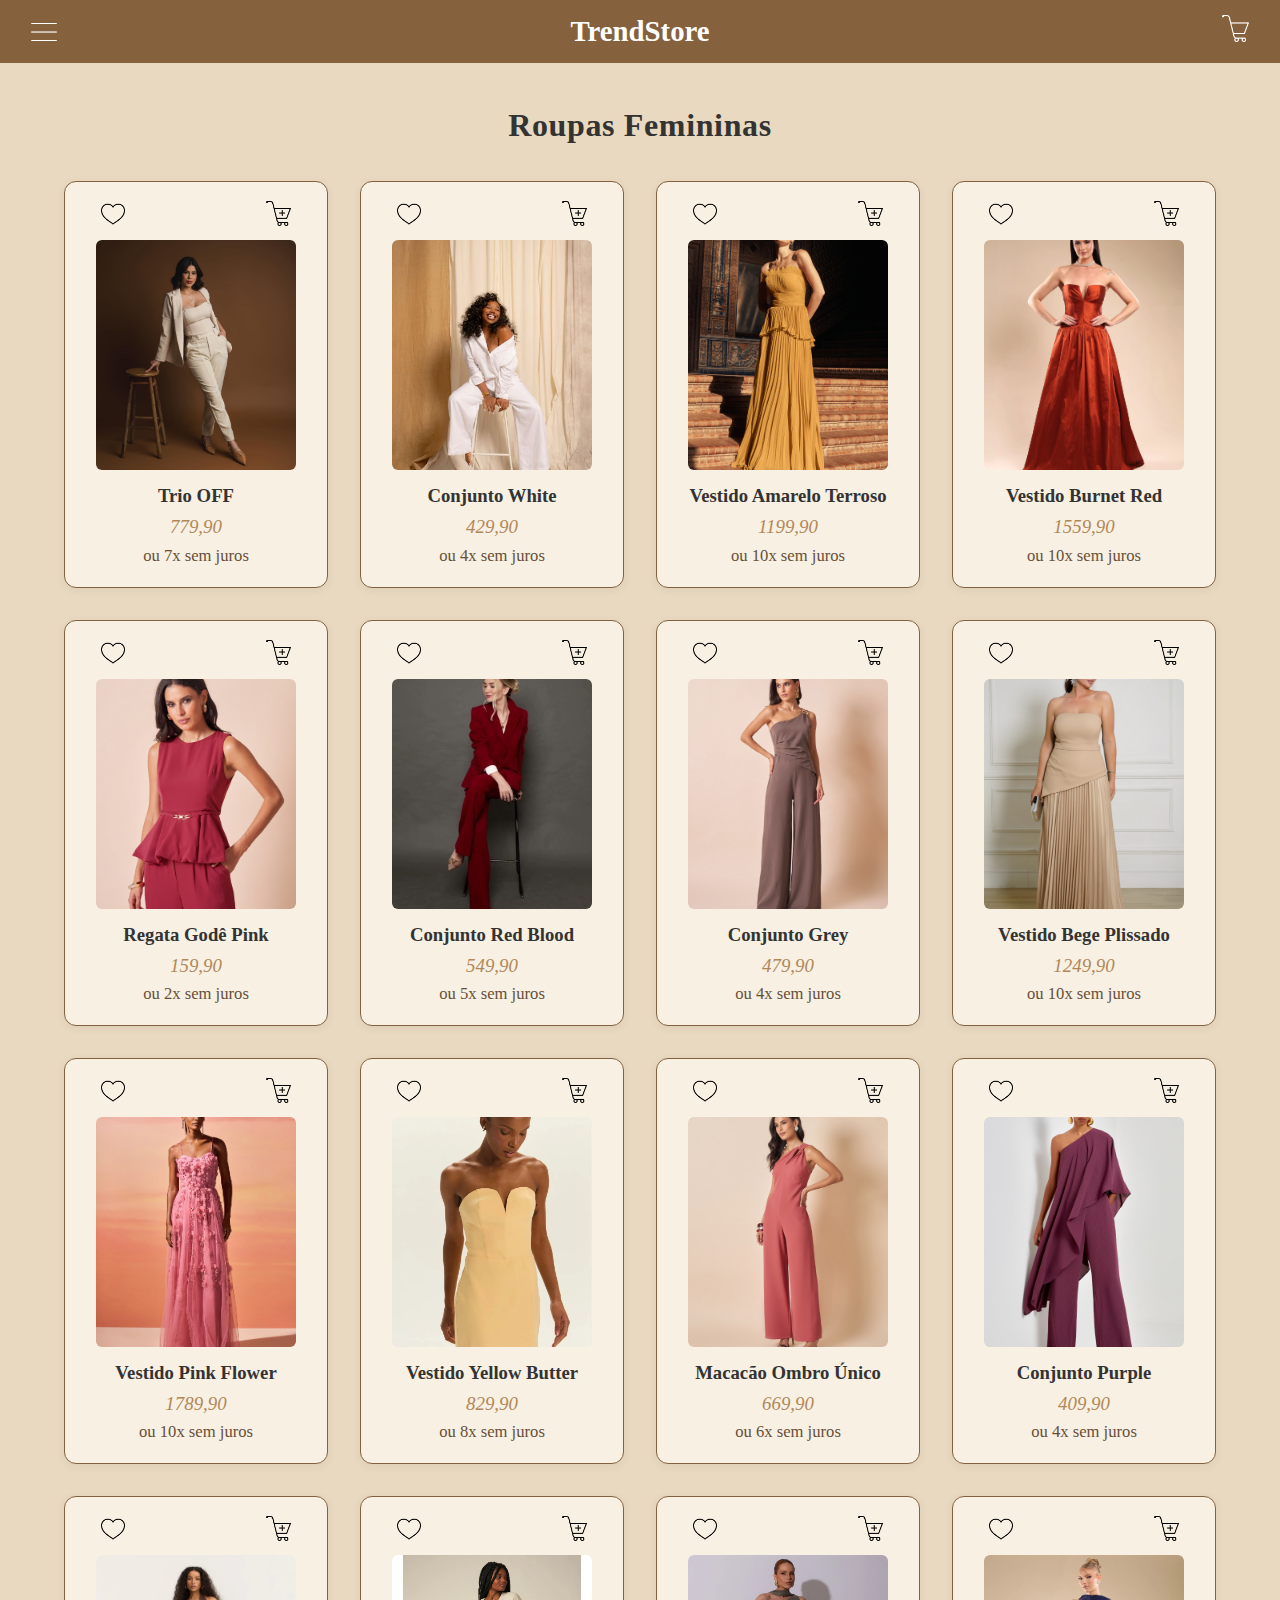
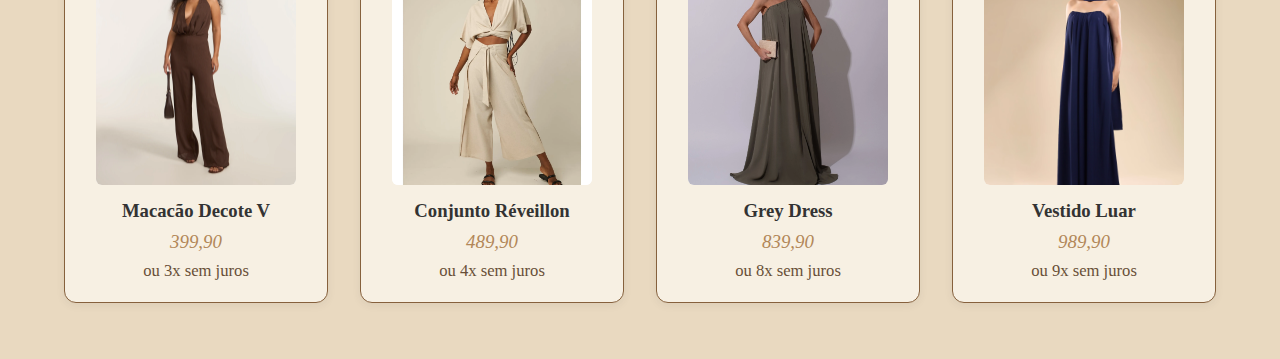
<file: feminino.html>
<!DOCTYPE html>
<html lang="pt-br">
<head>
  <meta charset="UTF-8" />
  <meta name="viewport" content="width=device-width, initial-scale=1" />
  <title>TrendStore - Feminino</title>
  <link rel="stylesheet" href="styles.css" />
</head>
<body>

<header class="main-header">
  <div class="menu-icon">
    <img src="imagens/icones/menu.png" alt="Menu" width="28" height="28">
  </div>

  <div class="logo">TrendStore</div>

  <div class="header-icon">
    <a href="carrinho.html">
      <img src="imagens/icones/carrinho.png" alt="Carrinho de compras" width="28" height="28">
    </a>
  </div>
</header>

<main>
  <h1 class="categoria-feminino">Roupas Femininas</h1>
  <section class="produtos-feminino">
    <div class="produto-card">
      <div class="icones-produto">
        <img src="imagens/icones/favorito-preto.png" class="icon-heart" alt="Favoritar">
        <img src="imagens/icones/carrinho-add.png" class="icon-cart" alt="Comprar">
      </div>
      <img src="imagens/roupas-fem/i1.jpg" alt="Trio OFF" width="200">
      <h3>Trio OFF</h3>
      <div class="preco">779,90</div>
      <div class="parcelas">ou 7x sem juros</div>
    </div>
    <div class="produto-card">
      <div class="icones-produto">
        <img src="imagens/icones/favorito-preto.png" class="icon-heart" alt="Favoritar">
        <img src="imagens/icones/carrinho-add.png" class="icon-cart" alt="Comprar">
      </div>
      <img src="imagens/roupas-fem/i2.jpg" alt="Conjunto White" width="200">
      <h3>Conjunto White</h3>
      <div class="preco">429,90</div>
      <div class="parcelas">ou 4x sem juros</div>
    </div>
    <div class="produto-card">
      <div class="icones-produto">
        <img src="imagens/icones/favorito-preto.png" class="icon-heart" alt="Favoritar">
        <img src="imagens/icones/carrinho-add.png" class="icon-cart" alt="Comprar">
      </div>
      <img src="imagens/roupas-fem/i3.png" alt="Vestido Amarelo Terroso" width="200">
      <h3>Vestido Amarelo Terroso</h3>
      <div class="preco">1199,90</div>
      <div class="parcelas">ou 10x sem juros</div>
    </div>
    <div class="produto-card">
      <div class="icones-produto">
        <img src="imagens/icones/favorito-preto.png" class="icon-heart" alt="Favoritar">
        <img src="imagens/icones/carrinho-add.png" class="icon-cart" alt="Comprar">
      </div>
      <img src="imagens/roupas-fem/i4.jpg" alt="Vestido Burnet Red" width="200">
      <h3>Vestido Burnet Red</h3>
      <div class="preco">1559,90</div>
      <div class="parcelas">ou 10x sem juros</div>
    </div>
    <div class="produto-card">
      <div class="icones-produto">
        <img src="imagens/icones/favorito-preto.png" class="icon-heart" alt="Favoritar">
        <img src="imagens/icones/carrinho-add.png" class="icon-cart" alt="Comprar">
      </div>
      <img src="imagens/roupas-fem/i5.jpg" alt="Regata Godê Pink" width="200">
      <h3>Regata Godê Pink</h3>
      <div class="preco">159,90</div>
      <div class="parcelas">ou 2x sem juros</div>
    </div>
    <div class="produto-card">
      <div class="icones-produto">
        <img src="imagens/icones/favorito-preto.png" class="icon-heart" alt="Favoritar">
        <img src="imagens/icones/carrinho-add.png" class="icon-cart" alt="Comprar">
      </div>
      <img src="imagens/roupas-fem/i6.jpg" alt="Conjunto Red Blood" width="200">
      <h3>Conjunto Red Blood</h3>
      <div class="preco">549,90</div>
      <div class="parcelas">ou 5x sem juros</div>
    </div>
    <div class="produto-card">
      <div class="icones-produto">
        <img src="imagens/icones/favorito-preto.png" class="icon-heart" alt="Favoritar">
        <img src="imagens/icones/carrinho-add.png" class="icon-cart" alt="Comprar">
      </div>
      <img src="imagens/roupas-fem/i7.jpg" alt="Conjunto Grey" width="200">
      <h3>Conjunto Grey</h3>
      <div class="preco">479,90</div>
      <div class="parcelas">ou 4x sem juros</div>
    </div>
    <div class="produto-card">
      <div class="icones-produto">
        <img src="imagens/icones/favorito-preto.png" class="icon-heart" alt="Favoritar">
        <img src="imagens/icones/carrinho-add.png" class="icon-cart" alt="Comprar">
      </div>
      <img src="imagens/roupas-fem/i8.jpg" alt="Vestido Bege Plissado" width="200">
      <h3>Vestido Bege Plissado</h3>
      <div class="preco">1249,90</div>
      <div class="parcelas">ou 10x sem juros</div>
    </div>
    <div class="produto-card">
      <div class="icones-produto">
        <img src="imagens/icones/favorito-preto.png" class="icon-heart" alt="Favoritar">
        <img src="imagens/icones/carrinho-add.png" class="icon-cart" alt="Comprar">
      </div>
      <img src="imagens/roupas-fem/i9.jpg" alt="Vestido Pink Flower" width="200">
      <h3>Vestido Pink Flower</h3>
      <div class="preco">1789,90</div>
      <div class="parcelas">ou 10x sem juros</div>
    </div>
    <div class="produto-card">
      <div class="icones-produto">
        <img src="imagens/icones/favorito-preto.png" class="icon-heart" alt="Favoritar">
        <img src="imagens/icones/carrinho-add.png" class="icon-cart" alt="Comprar">
      </div>
      <img src="imagens/roupas-fem/i10.jpg" alt="Vestido Yellow Butter" width="200">
      <h3>Vestido Yellow Butter</h3>
      <div class="preco">829,90</div>
      <div class="parcelas">ou 8x sem juros</div>
    </div>
    <div class="produto-card">
      <div class="icones-produto">
        <img src="imagens/icones/favorito-preto.png" class="icon-heart" alt="Favoritar">
        <img src="imagens/icones/carrinho-add.png" class="icon-cart" alt="Comprar">
      </div>
      <img src="imagens/roupas-fem/i11.jpg" alt="Macacão Ombro Único" width="200">
      <h3>Macacão Ombro Único</h3>
      <div class="preco">669,90</div>
      <div class="parcelas">ou 6x sem juros</div>
    </div>
    <div class="produto-card">
      <div class="icones-produto">
        <img src="imagens/icones/favorito-preto.png" class="icon-heart" alt="Favoritar">
        <img src="imagens/icones/carrinho-add.png" class="icon-cart" alt="Comprar">
      </div>
      <img src="imagens/roupas-fem/i12.jpg" alt="Conjunto Purple" width="200">
      <h3>Conjunto Purple</h3>
      <div class="preco">409,90</div>
      <div class="parcelas">ou 4x sem juros</div>
    </div>
    <div class="produto-card">
      <div class="icones-produto">
        <img src="imagens/icones/favorito-preto.png" class="icon-heart" alt="Favoritar">
        <img src="imagens/icones/carrinho-add.png" class="icon-cart" alt="Comprar">
      </div>
      <img src="imagens/roupas-fem/i13.jpg" alt="Macacão Decote V" width="200">
      <h3>Macacão Decote V</h3>
      <div class="preco">399,90</div>
      <div class="parcelas">ou 3x sem juros</div>
    </div>
    <div class="produto-card">
      <div class="icones-produto">
        <img src="imagens/icones/favorito-preto.png" class="icon-heart" alt="Favoritar">
        <img src="imagens/icones/carrinho-add.png" class="icon-cart" alt="Comprar">
      </div>
      <img src="imagens/roupas-fem/i14.jpg" alt="Conjunto Réveillon" width="200">
      <h3>Conjunto Réveillon</h3>
      <div class="preco">489,90</div>
      <div class="parcelas">ou 4x sem juros</div>
    </div>
    <div class="produto-card">
      <div class="icones-produto">
        <img src="imagens/icones/favorito-preto.png" class="icon-heart" alt="Favoritar">
        <img src="imagens/icones/carrinho-add.png" class="icon-cart" alt="Comprar">
      </div>
      <img src="imagens/roupas-fem/i15.jpg" alt="Grey Dress" width="200">
      <h3>Grey Dress</h3>
      <div class="preco">839,90</div>
      <div class="parcelas">ou 8x sem juros</div>
    </div>
    <div class="produto-card">
      <div class="icones-produto">
        <img src="imagens/icones/favorito-preto.png" class="icon-heart" alt="Favoritar">
        <img src="imagens/icones/carrinho-add.png" class="icon-cart" alt="Comprar">
      </div>
      <img src="imagens/roupas-fem/i16.jpg" alt="Vestido Luar" width="200">
      <h3>Vestido Luar</h3>
      <div class="preco">989,90</div>
      <div class="parcelas">ou 9x sem juros</div>
    </div>
  </section>
</main>

</body>
</html>
</file>
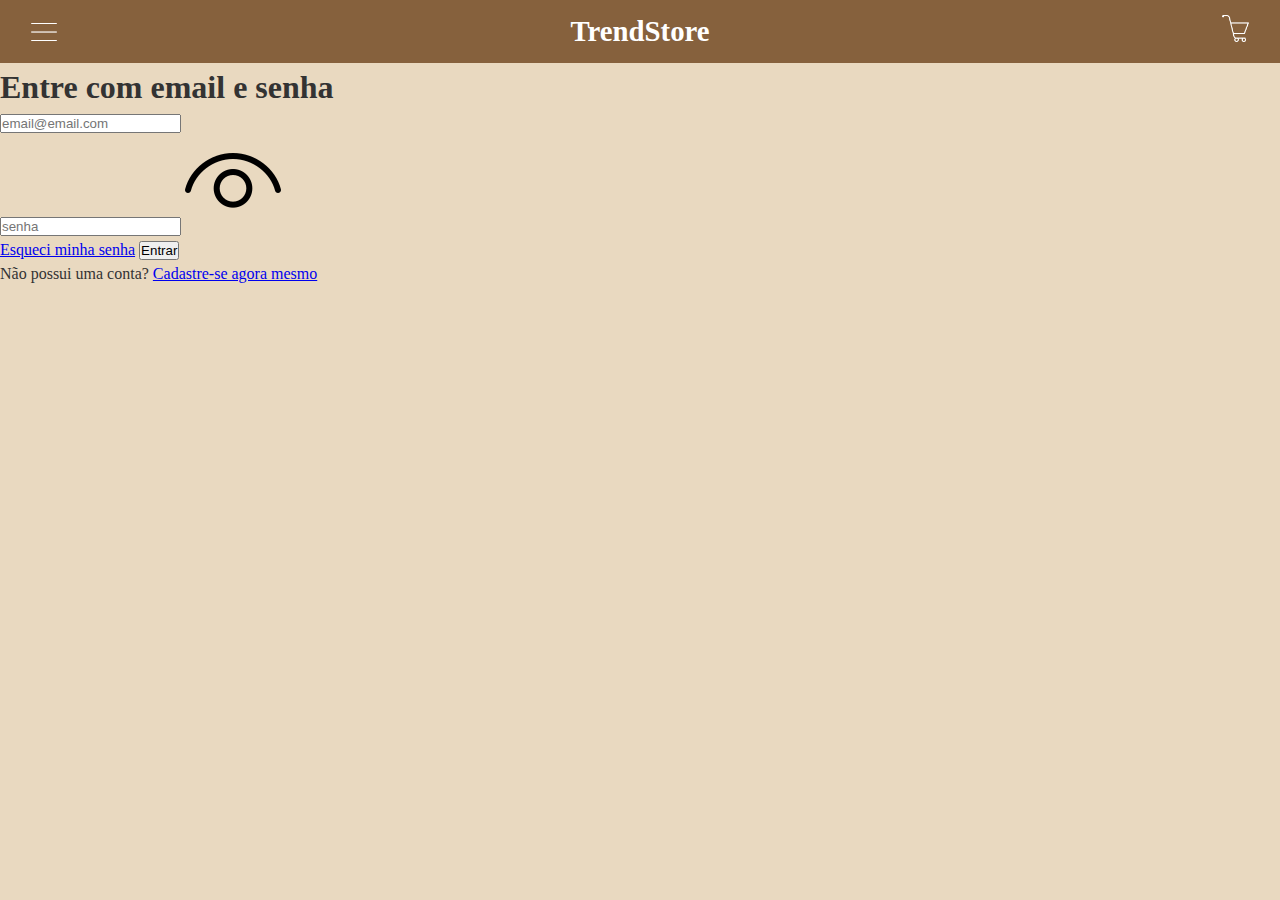
<file: login.html>
<!DOCTYPE html>
<html lang="pt-br">
<head>
  <meta charset="UTF-8" />
  <meta name="viewport" content="width=device-width, initial-scale=1" />
  <title>TrendStore - Login</title>
  <link rel="stylesheet" href="styles.css" />
</head>
<body>

  <header class="main-header">
  <div class="menu-icon">
    <img src="imagens/icones/menu.png" alt="Menu" width="28" height="28">
  </div>

  <div class="logo">TrendStore</div>

  <div class="header-icon">
    <a href="carrinho.html">
      <img src="imagens/icones/carrinho.png" alt="Carrinho de compras" width="28" height="28">
    </a>
  </div>
</header>

  <main>
    <div class="login-container">
      <h1 class="login-title">Entre com email e senha</h1>
      <form class="login-form">
        <input type="email" placeholder="email@email.com" class="login-input" required>
        <div class="campo-senha">
        <input type="password" id="senha" placeholder="senha" class="login-input" required>
            <img src="imagens/icones/olho-senha.png" id="toggleSenha" alt="Mostrar senha" class="icone-olho">
        </div>
        <a href="#" class="login-link">Esqueci minha senha</a>
        <button type="submit" class="login-button">Entrar</button>
      </form>
      <p class="login-register">
        Não possui uma conta? <a href="#" class="register-link">Cadastre-se agora mesmo</a>
      </p>
    
    </div>
  </main>
</body>
</html>
</file>
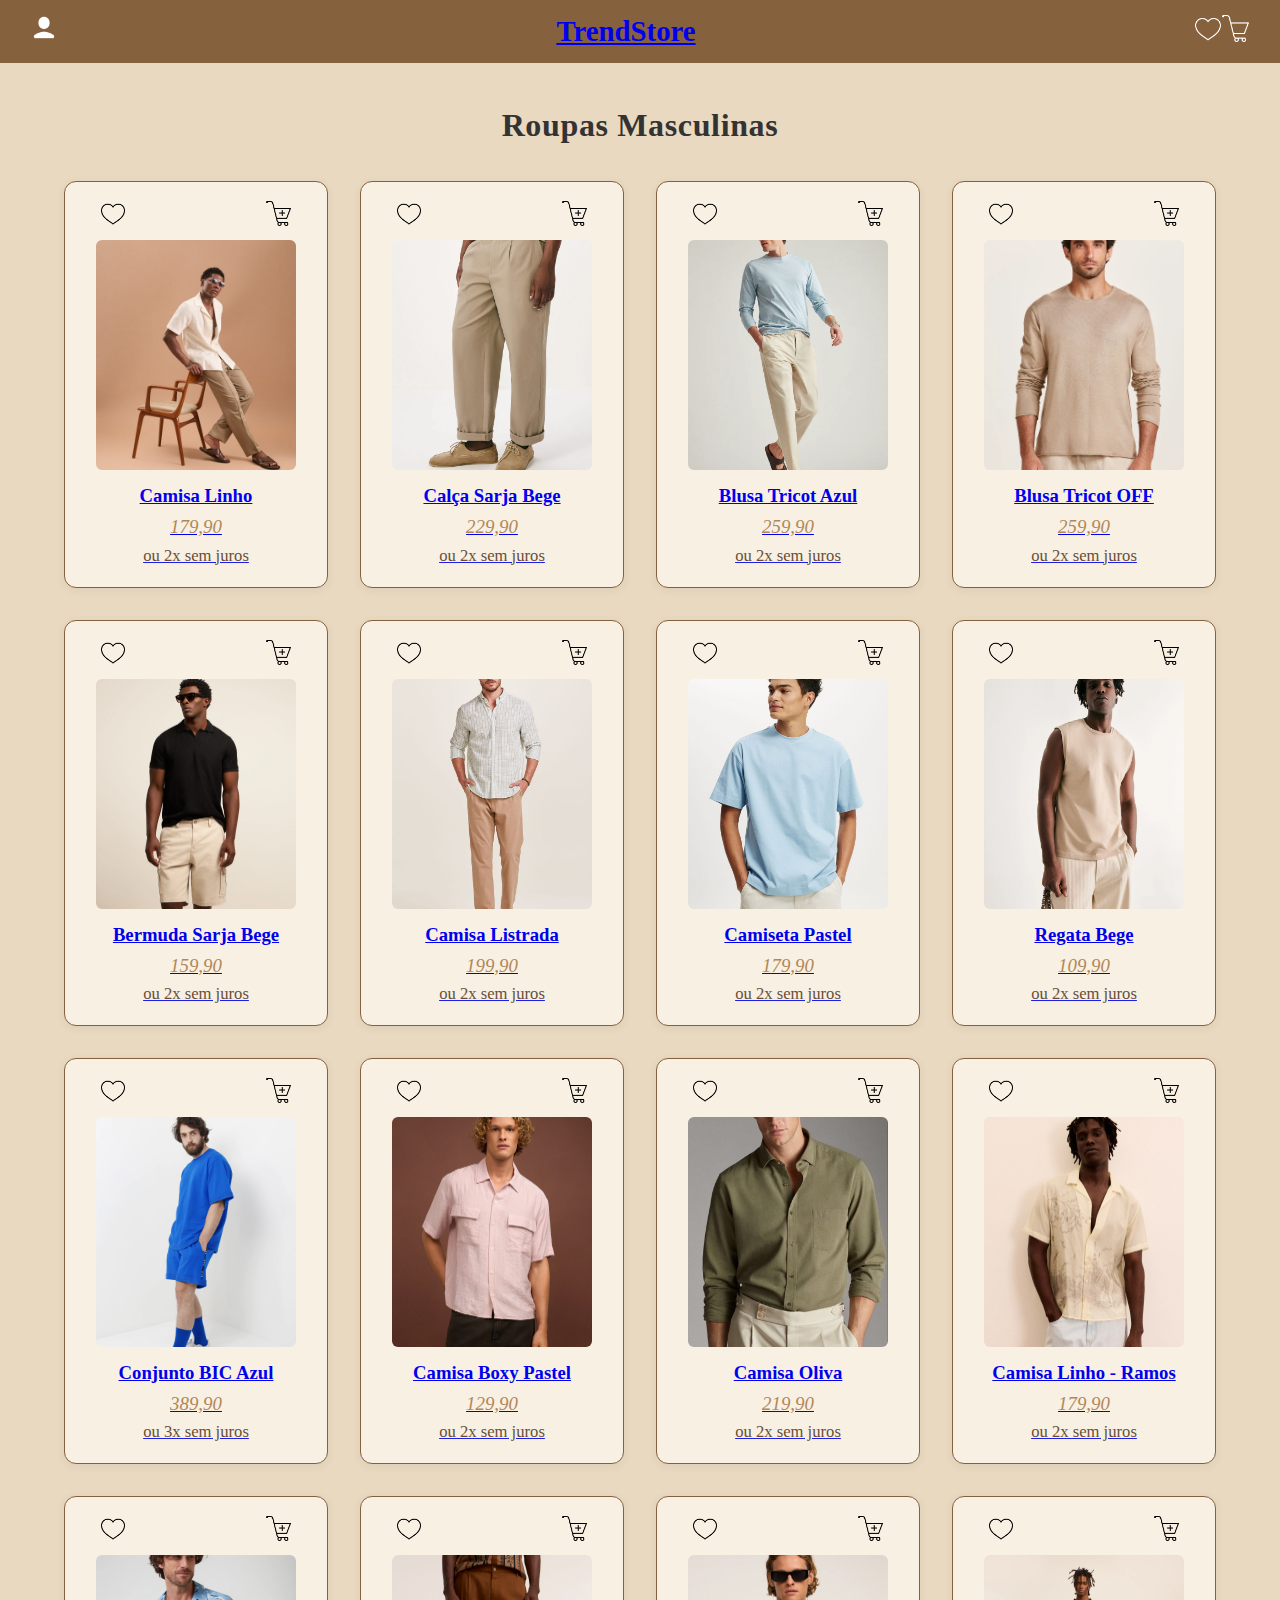
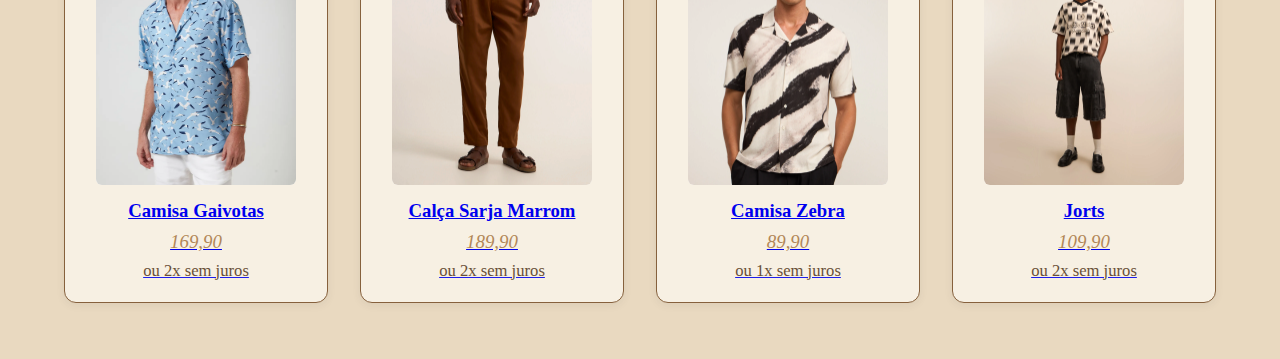
<file: masculino.html>
<!DOCTYPE html>
<html lang="pt-br">
<head>
  <meta charset="UTF-8" />
  <meta name="viewport" content="width=device-width, initial-scale=1" />
  <title>TrendStore - Masculino</title>
  <link rel="stylesheet" href="styles.css" />
</head>

<body>

<header class="main-header">
  <div class="menu-icon">
    <a href="perfil.html">
      <img src="imagens/icones/user.png" alt="Menu" width="28" height="28">
    </a>
  </div>

  <div class="logo">
    <a href="index.html">TrendStore</a>
  </div>

  <div class="header-icon">
    <a href="favorito.html">
      <img src="imagens/icones/favorito.png" alt="Favoritos" width="28">
    </a>
    <a href="carrinho.html">
      <img src="imagens/icones/carrinho.png" alt="Carrinho de compras" width="28" height="28">
    </a>
  </div>
</header>

<main>
  <h1 class="categoria-masculino">Roupas Masculinas</h1>

  <section class="produtos-masculino">

    <a href="produto.html?id=101" class="produto-card">
      <div class="icones-produto">
        <img src="imagens/icones/favorito-preto.png" class="icon-heart" alt="Favoritar">
        <img src="imagens/icones/carrinho-add.png" class="icon-cart" alt="Comprar">
      </div>
      <img src="imagens/roupas-masc/i1.jpg" alt="Camisa Linho" width="200">
      <h3>Camisa Linho</h3>
      <div class="preco">179,90</div>
      <div class="parcelas">ou 2x sem juros</div>
    </a>

    <a href="produto.html?id=102" class="produto-card">
      <div class="icones-produto">
        <img src="imagens/icones/favorito-preto.png" class="icon-heart" alt="Favoritar">
        <img src="imagens/icones/carrinho-add.png" class="icon-cart" alt="Comprar">
      </div>
      <img src="imagens/roupas-masc/i2.jpg" alt="Calça Sarja Bege" width="200">
      <h3>Calça Sarja Bege</h3>
      <div class="preco">229,90</div>
      <div class="parcelas">ou 2x sem juros</div>
    </a>

    <a href="produto.html?id=103" class="produto-card">
      <div class="icones-produto">
        <img src="imagens/icones/favorito-preto.png" class="icon-heart" alt="Favoritar">
        <img src="imagens/icones/carrinho-add.png" class="icon-cart" alt="Comprar">
      </div>
      <img src="imagens/roupas-masc/i3.jpg" alt="Blusa Tricot Azul" width="200">
      <h3>Blusa Tricot Azul</h3>
      <div class="preco">259,90</div>
      <div class="parcelas">ou 2x sem juros</div>
    </a>

    <a href="produto.html?id=104" class="produto-card">
      <div class="icones-produto">
        <img src="imagens/icones/favorito-preto.png" class="icon-heart" alt="Favoritar">
        <img src="imagens/icones/carrinho-add.png" class="icon-cart" alt="Comprar">
      </div>
      <img src="imagens/roupas-masc/i4.jpg" alt="Blusa Tricot OFF" width="200">
      <h3>Blusa Tricot OFF</h3>
      <div class="preco">259,90</div>
      <div class="parcelas">ou 2x sem juros</div>
    </a>

    <a href="produto.html?id=105" class="produto-card">
      <div class="icones-produto">
        <img src="imagens/icones/favorito-preto.png" class="icon-heart" alt="Favoritar">
        <img src="imagens/icones/carrinho-add.png" class="icon-cart" alt="Comprar">
      </div>
      <img src="imagens/roupas-masc/i5.jpg" alt="Bermuda Sarja Bege" width="200">
      <h3>Bermuda Sarja Bege</h3>
      <div class="preco">159,90</div>
      <div class="parcelas">ou 2x sem juros</div>
    </a>

    <a href="produto.html?id=106" class="produto-card">
      <div class="icones-produto">
        <img src="imagens/icones/favorito-preto.png" class="icon-heart" alt="Favoritar">
        <img src="imagens/icones/carrinho-add.png" class="icon-cart" alt="Comprar">
      </div>
      <img src="imagens/roupas-masc/i6.jpg" alt="Camisa Listrada" width="200">
      <h3>Camisa Listrada</h3>
      <div class="preco">199,90</div>
      <div class="parcelas">ou 2x sem juros</div>
    </a>

    <a href="produto.html?id=107" class="produto-card">
      <div class="icones-produto">
        <img src="imagens/icones/favorito-preto.png" class="icon-heart" alt="Favoritar">
        <img src="imagens/icones/carrinho-add.png" class="icon-cart" alt="Comprar">
      </div>
      <img src="imagens/roupas-masc/i7.jpg" alt="Camiseta Pastel" width="200">
      <h3>Camiseta Pastel</h3>
      <div class="preco">179,90</div>
      <div class="parcelas">ou 2x sem juros</div>
    </a>

    <a href="produto.html?id=108" class="produto-card">
      <div class="icones-produto">
        <img src="imagens/icones/favorito-preto.png" class="icon-heart" alt="Favoritar">
        <img src="imagens/icones/carrinho-add.png" class="icon-cart" alt="Comprar">
      </div>
      <img src="imagens/roupas-masc/i8.jpg" alt="Regata Bege" width="200">
      <h3>Regata Bege</h3>
      <div class="preco">109,90</div>
      <div class="parcelas">ou 2x sem juros</div>
    </a>

    <a href="produto.html?id=109" class="produto-card">
      <div class="icones-produto">
        <img src="imagens/icones/favorito-preto.png" class="icon-heart" alt="Favoritar">
        <img src="imagens/icones/carrinho-add.png" class="icon-cart" alt="Comprar">
      </div>
      <img src="imagens/roupas-masc/i9.jpg" alt="Conjunto BIC Azul" width="200">
      <h3>Conjunto BIC Azul</h3>
      <div class="preco">389,90</div>
      <div class="parcelas">ou 3x sem juros</div>
    </a>

    <a href="produto.html?id=110" class="produto-card">
      <div class="icones-produto">
        <img src="imagens/icones/favorito-preto.png" class="icon-heart" alt="Favoritar">
        <img src="imagens/icones/carrinho-add.png" class="icon-cart" alt="Comprar">
      </div>
      <img src="imagens/roupas-masc/i10.jpg" alt="Camisa Boxy Pastel" width="200">
      <h3>Camisa Boxy Pastel</h3>
      <div class="preco">129,90</div>
      <div class="parcelas">ou 2x sem juros</div>
    </a>

    <a href="produto.html?id=111" class="produto-card">
      <div class="icones-produto">
        <img src="imagens/icones/favorito-preto.png" class="icon-heart" alt="Favoritar">
        <img src="imagens/icones/carrinho-add.png" class="icon-cart" alt="Comprar">
      </div>
      <img src="imagens/roupas-masc/i11.jpg" alt="Camisa Oliva" width="200">
      <h3>Camisa Oliva</h3>
      <div class="preco">219,90</div>
      <div class="parcelas">ou 2x sem juros</div>
    </a>

    <a href="produto.html?id=112" class="produto-card">
      <div class="icones-produto">
        <img src="imagens/icones/favorito-preto.png" class="icon-heart" alt="Favoritar">
        <img src="imagens/icones/carrinho-add.png" class="icon-cart" alt="Comprar">
      </div>
      <img src="imagens/roupas-masc/i12.jpg" alt="Camisa Linho - Ramos" width="200">
      <h3>Camisa Linho - Ramos</h3>
      <div class="preco">179,90</div>
      <div class="parcelas">ou 2x sem juros</div>
    </a>

    <a href="produto.html?id=113" class="produto-card">
      <div class="icones-produto">
        <img src="imagens/icones/favorito-preto.png" class="icon-heart" alt="Favoritar">
        <img src="imagens/icones/carrinho-add.png" class="icon-cart" alt="Comprar">
      </div>
      <img src="imagens/roupas-masc/i13.jpg" alt="Camisa Gaivotas" width="200">
      <h3>Camisa Gaivotas</h3>
      <div class="preco">169,90</div>
      <div class="parcelas">ou 2x sem juros</div>
    </a>

    <a href="produto.html?id=114" class="produto-card">
      <div class="icones-produto">
        <img src="imagens/icones/favorito-preto.png" class="icon-heart" alt="Favoritar">
        <img src="imagens/icones/carrinho-add.png" class="icon-cart" alt="Comprar">
      </div>
      <img src="imagens/roupas-masc/i14.jpg" alt="Calça Sarja Marrom" width="200">
      <h3>Calça Sarja Marrom</h3>
      <div class="preco">189,90</div>
      <div class="parcelas">ou 2x sem juros</div>
    </a>

    <a href="produto.html?id=115" class="produto-card">
      <div class="icones-produto">
        <img src="imagens/icones/favorito-preto.png" class="icon-heart" alt="Favoritar">
        <img src="imagens/icones/carrinho-add.png" class="icon-cart" alt="Comprar">
      </div>
      <img src="imagens/roupas-masc/i15.jpg" alt="Camisa Zebra" width="200">
      <h3>Camisa Zebra</h3>
      <div class="preco">89,90</div>
      <div class="parcelas">ou 1x sem juros</div>
    </a>

    <a href="produto.html?id=116" class="produto-card">
      <div class="icones-produto">
        <img src="imagens/icones/favorito-preto.png" class="icon-heart" alt="Favoritar">
        <img src="imagens/icones/carrinho-add.png" class="icon-cart" alt="Comprar">
      </div>
      <img src="imagens/roupas-masc/i16.jpg" alt="Jorts" width="200">
      <h3>Jorts</h3>
      <div class="preco">109,90</div>
      <div class="parcelas">ou 2x sem juros</div>
    </a>

  </section>
</main>

<script>
  function getFavoritos() {
    const salvo = localStorage.getItem('favoritosTrendStore');
    return salvo ? JSON.parse(salvo) : [];
  }

  function salvarFavoritos(lista) {
    localStorage.setItem('favoritosTrendStore', JSON.stringify(lista));
  }

  function toggleFavorito(produtoId) {
    const favs = getFavoritos();
    const index = favs.indexOf(produtoId);

    if (index === -1) {
      favs.push(produtoId);
    } else {
      favs.splice(index, 1);
    }

    salvarFavoritos(favs);
    return favs.includes(produtoId);
  }

  function salvarFavoritoDetalhado(id, nome, precoTexto, imagem, parcelamento) {
    const salvo = localStorage.getItem('favoritosDetalhadosTrendStore');
    const lista = salvo ? JSON.parse(salvo) : [];
    const existe = lista.find(item => item.id === id);
    if (!existe) {
      lista.push({ id, nome, precoTexto, imagem, parcelamento });
      localStorage.setItem('favoritosDetalhadosTrendStore', JSON.stringify(lista));
    }
  }

  function getCarrinho() {
    const salvo = localStorage.getItem('carrinhoTrendStore');
    return salvo ? JSON.parse(salvo) : [];
  }

  function salvarCarrinho(lista) {
    localStorage.setItem('carrinhoTrendStore', JSON.stringify(lista));
  }

  function adicionarAoCarrinhoSimples(produtoId, nome, preco, imagem) {
    const carrinho = getCarrinho();
    const index = carrinho.findIndex(item => item.id === produtoId);

    if (index === -1) {
      carrinho.push({
        id: produtoId,
        nome,
        preco,
        imagem,
        quantidade: 1
      });
    } else {
      carrinho[index].quantidade += 1;
    }

    salvarCarrinho(carrinho);
  }

  document.addEventListener('DOMContentLoaded', function () {
    const favoritos = getFavoritos();

    document.querySelectorAll('.produto-card').forEach(card => {
      const url = new URL(card.href, window.location.origin);
      const id  = url.searchParams.get('id');
      const heart = card.querySelector('.icon-heart');
      if (!heart) return;

      heart.src = favoritos.includes(id)
        ? 'imagens/icones/favorito-cheio.png'
        : 'imagens/icones/favorito-preto.png';
    });
  });

  document.addEventListener('click', function (event) {
    const heart = event.target.closest('.icon-heart');
    const cart  = event.target.closest('.icon-cart');

    if (heart) {
      event.preventDefault();
      event.stopPropagation();

      const logado = localStorage.getItem('usuarioLogado');
      if (logado !== 'true') {
        alert('Você precisa estar logado para favoritar produtos.');
        window.location.href = 'login.html';
        return;
      }

      const card = heart.closest('.produto-card');
      const url  = new URL(card.href, window.location.origin);
      const id   = url.searchParams.get('id');

      const nome = card.querySelector('h3').textContent;
      const precoTexto = card.querySelector('.preco').textContent;
      const imagem = card.querySelector('img:not(.icon-heart):not(.icon-cart)').src;
      const parcelamento = card.querySelector('.parcelas')
        ? card.querySelector('.parcelas').textContent
        : '';

      const marcado = toggleFavorito(id);
      heart.src = marcado
        ? 'imagens/icones/favorito-cheio.png'
        : 'imagens/icones/favorito-preto.png';

      if (marcado) {
        salvarFavoritoDetalhado(id, nome, precoTexto, imagem, parcelamento);
      } else {
        const salvo = localStorage.getItem('favoritosDetalhadosTrendStore');
        let lista = salvo ? JSON.parse(salvo) : [];
        lista = lista.filter(item => item.id !== id);
        localStorage.setItem('favoritosDetalhadosTrendStore', JSON.stringify(lista));
      }

      alert(
        marcado
          ? 'Adicionado aos favoritos!'
          : 'Removido dos favoritos!'
      );
    }

    if (cart) {
      event.preventDefault();
      event.stopPropagation();

      const card = cart.closest('.produto-card');
      const url  = new URL(card.href, window.location.origin);
      const id   = url.searchParams.get('id');
      const nome = card.querySelector('h3').textContent;
      const precoTexto = card.querySelector('.preco').textContent
        .replace('.', '')
        .replace(',', '.');
      const preco  = Number(precoTexto);
      const imagem = card.querySelector('img:not(.icon-heart):not(.icon-cart)').src;

      adicionarAoCarrinhoSimples(id, nome, preco, imagem);
      alert('Produto adicionado ao carrinho!');
    }
  });
</script>

</body>
</html>
</file>
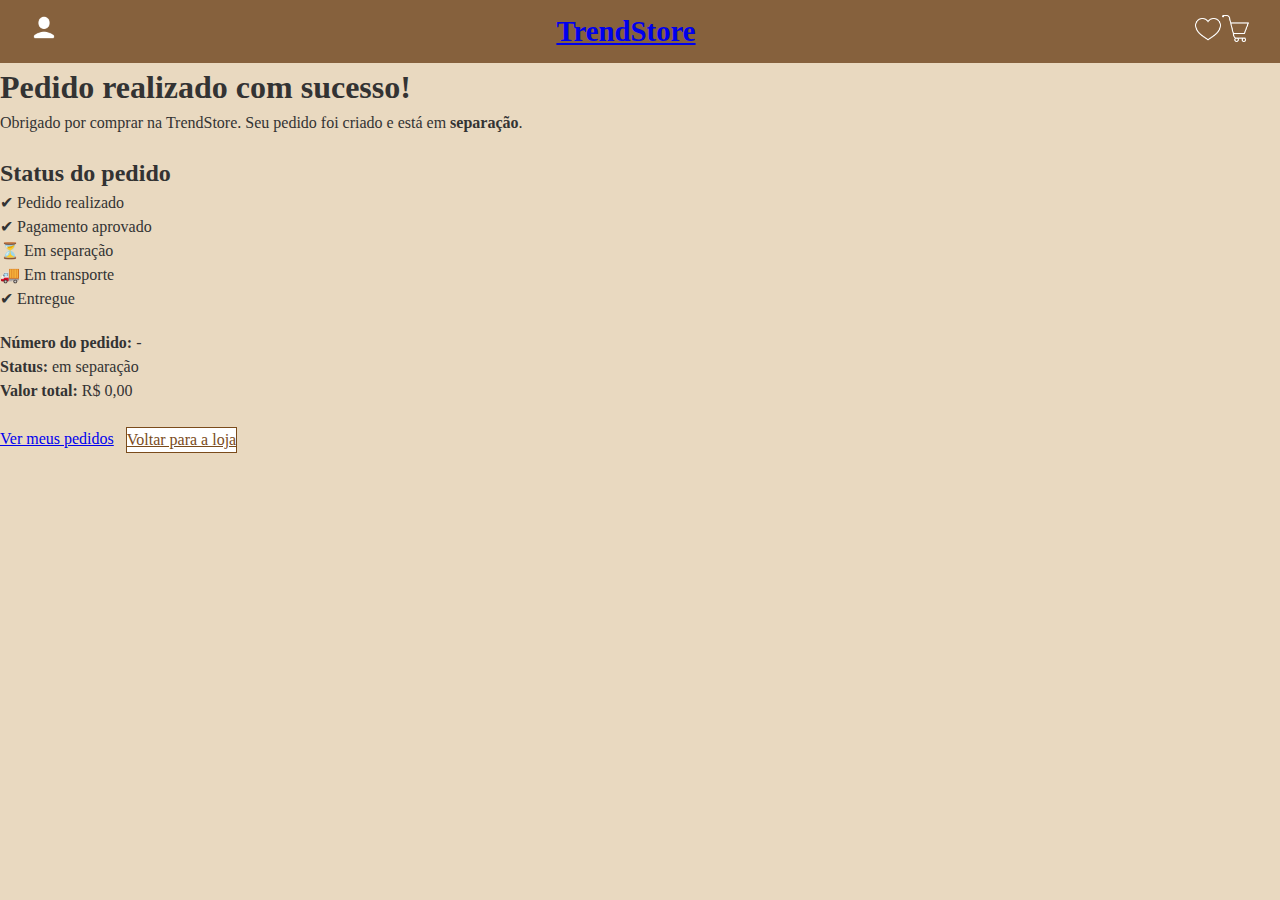
<file: pedido-confirmado.html>
<!DOCTYPE html>
<html lang="pt-br">
<head>
  <meta charset="UTF-8" />
  <meta name="viewport" content="width=device-width, initial-scale=1" />
  <title>TrendStore - Pedido confirmado</title>
  <link rel="stylesheet" href="styles.css" />
</head>
<body>

<header class="main-header">
  <div class="menu-icon">
    <a href="perfil.html">
      <img src="imagens/icones/user.png" alt="Perfil" width="28" height="28">
    </a>
  </div>

  <div class="logo">
    <a href="index.html">TrendStore</a>
  </div>

  <div class="header-icon">
    <a href="favorito.html">
      <img src="imagens/icones/favorito.png" alt="Favoritos" width="28">
    </a>
    <a href="carrinho.html">
      <img src="imagens/icones/carrinho.png" alt="Carrinho de compras" width="28" height="28">
    </a>
  </div>
</header>

<main>
  <section class="profile-container" style="max-width: 900px;">
    <h1 class="profile-title">Pedido realizado com sucesso!</h1>

    <p class="info-text">
      Obrigado por comprar na TrendStore. Seu pedido foi criado e está em <strong>separação</strong>.
    </p>

    <div id="bloco-status" class="checkout-card" style="margin-top: 20px;">
      <h2>Status do pedido</h2>

      <div class="linha-status">
        <div class="status-etapa concluido">
          <span class="status-icone">✔</span>
          <span class="status-titulo">Pedido realizado</span>
        </div>
        <div class="status-etapa concluido">
          <span class="status-icone">✔</span>
          <span class="status-titulo">Pagamento aprovado</span>
        </div>
        <div class="status-etapa atual">
          <span class="status-icone">⏳</span>
          <span class="status-titulo">Em separação</span>
        </div>
        <div class="status-etapa">
          <span class="status-icone">🚚</span>
          <span class="status-titulo">Em transporte</span>
        </div>
        <div class="status-etapa">
          <span class="status-icone">✔</span>
          <span class="status-titulo">Entregue</span>
        </div>
      </div>

      <div id="resumo-pedido" style="margin-top: 20px;">
        <p><strong>Número do pedido:</strong> <span id="numero-pedido">-</span></p>
        <p><strong>Status:</strong> <span id="status-pedido">em separação</span></p>
        <p><strong>Valor total:</strong> R$ <span id="total-pedido">0,00</span></p>
      </div>

      <div style="margin-top: 24px; display:flex; gap:12px; flex-wrap:wrap;">
        <a href="meus-pedidos.html" class="profile-button" style="text-align:center;">
          Ver meus pedidos
        </a>
        <a href="index.html" class="profile-button" style="background-color:#fff;color:#7a4b1b;border:1px solid #7a4b1b;text-align:center;">
          Voltar para a loja
        </a>
      </div>
    </div>
  </section>
</main>

<script>
  const idPedido   = localStorage.getItem('ultimoPedidoId');
  const status     = localStorage.getItem('ultimoPedidoStatus') || 'em separacao';
  const total      = localStorage.getItem('ultimoPedidoTotal');

  if (idPedido) {
    document.getElementById('numero-pedido').textContent = idPedido;
  }

  document.getElementById('status-pedido').textContent =
    status === 'em separacao' ? 'em separação' : status;

  if (total) {
    document.getElementById('total-pedido').textContent =
      Number(total).toFixed(2).replace('.', ',');
  }
</script>

</body>
</html>
</file>
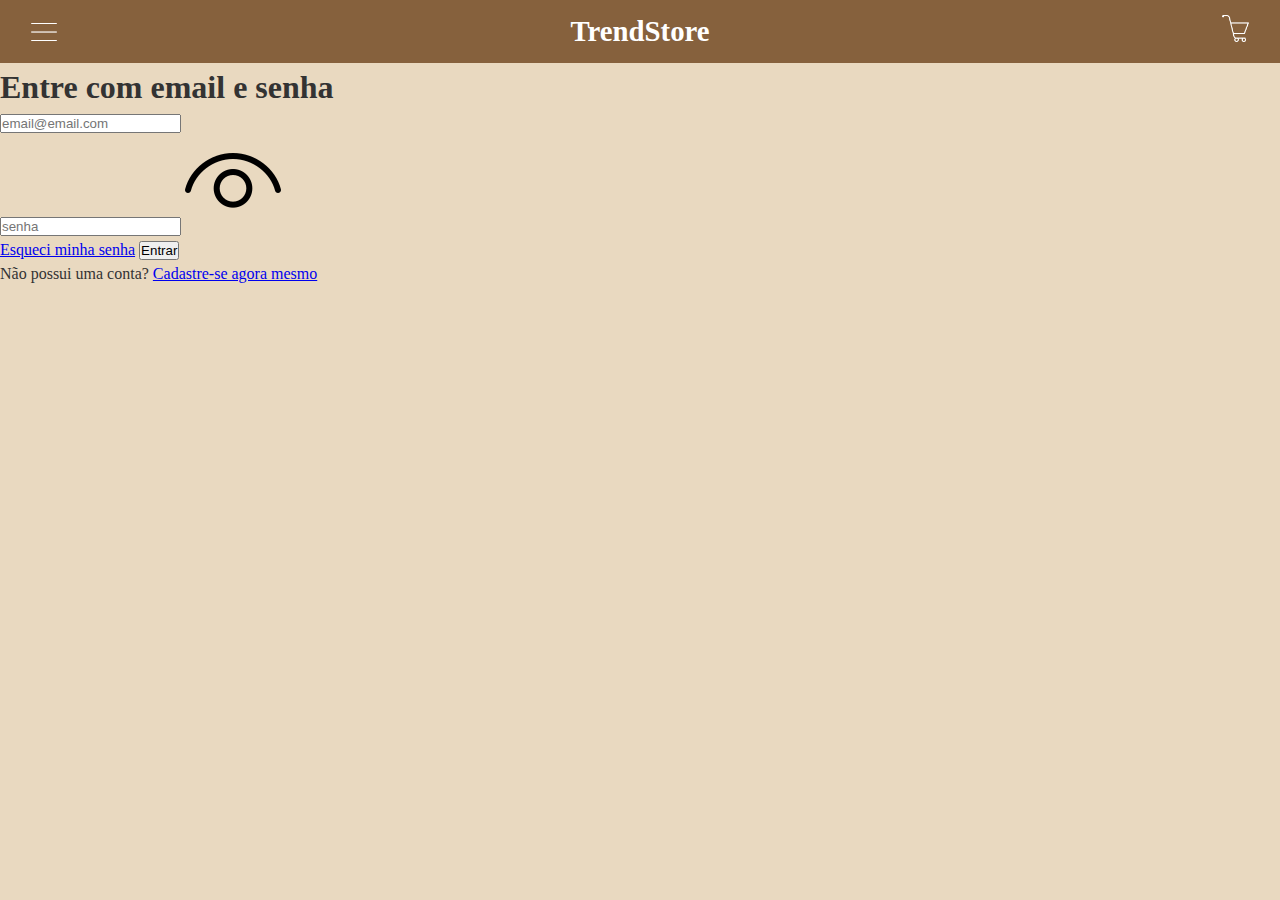
<file: perfil.html>
<!DOCTYPE html>
<html lang="pt-br">
<head>
  <meta charset="UTF-8" />
  <meta name="viewport" content="width=device-width, initial-scale=1" />
  <title>TrendStore - Meu Perfil</title>
  <link rel="stylesheet" href="styles.css" />
</head>

<body>
  <script>
    const logado = localStorage.getItem('usuarioLogado');
    if (logado !== 'true') {
      window.location.href = 'login.html';
    }
  </script>

  <header class="main-header">
    <div class="menu-icon">
      <a href="perfil.html">
        <img src="imagens/icones/user.png" alt="Perfil" width="28" height="28">
      </a>
    </div>

    <div class="logo">
      <a href="index.html">TrendStore</a>
    </div>

    <div class="header-icon">
      <a href="favorito.html">
        <img src="imagens/icones/favorito.png" alt="Favoritos" width="28">
      </a>
      <a href="carrinho.html">
        <img src="imagens/icones/carrinho.png" alt="Carrinho de compras" width="28" height="28">
      </a>
    </div>
  </header>

  <main>
    <div class="profile-container">
      <h1 class="profile-title">Meu Perfil</h1>

      <ul class="profile-menu">
        <li><a href="meu-cadastro.html">Meu cadastro</a></li>
        <li><a href="meus-pedidos.html">Meus pedidos</a></li>
        <li><a href="meus-enderecos.html">Meus endereços</a></li>
        <li><a href="#" id="logout" class="logout-link">Sair</a></li>
      </ul>
    </div>
  </main>

  <script>
    const logoutLink = document.getElementById('logout');

    logoutLink.addEventListener('click', function (event) {
      event.preventDefault();

      localStorage.removeItem('usuarioLogado');
      localStorage.removeItem('idCliente');
      localStorage.removeItem('nomeCliente');

      window.location.href = 'login.html';
    });
  </script>

</body>
</html>
</file>
<file: styles.css>
* {
  margin: 0;
  padding: 0;
  box-sizing: border-box;
}

body {
  font-family: 'Times New Roman', sans-serif;
  background-color: #E9D9C0;
  color: #333;
  line-height: 1.5;
  width: 100vw;
  min-width: 0;
}

header {
  background: #86613D;
  color: white;
  padding: 10px 30px;
  box-sizing: border-box;
  display: flex;
  justify-content: space-between;
  align-items: center;
}

.menu-icon {
  display: flex;
  align-items: center;
}

header .logo {
  text-align: center;
  flex: 1;
  font-size: 1.8rem;
  font-weight: bold;
  cursor: pointer;
}

.header-icon{
  display: flex;
  align-items: center;
}

.categorias {
  display: grid;
  grid-template-columns: repeat(auto-fit, minmax(250px, 1fr));
  gap: 32px;
  max-width: 1200px;
  margin: 30px auto 20px auto;
  padding: 0 16px;
}

.categoria-card {
  position: relative;
  border-radius: 12px;
  overflow: hidden;
  transition: box-shadow 0.3s; 
  cursor: pointer;
}

.categoria-card:hover {
  box-shadow: 0 4px 15px rgba(0,0,0,0.2);
}

.categoria-card img {
  width: 100%;
  height: 210px;
  object-fit: cover;
  filter: brightness(0.85);
  display: block;
}

.banner-promocao img {
  width: 100%;
  height: auto;
  display: block;
  max-width: 100vw;
}

nav ul {
  list-style: none;
  display: flex;
  gap: 20px;
}

nav ul li a {
  color: white;
  text-decoration: none;
  font-weight: 600;
  transition: color 0.3s;
}

nav ul li a:hover {
  color: #f0a500;
}

.banner {
  background-size: cover;
  background-position: center;
  height: 400px;
  display: flex;
  justify-content: center;
  align-items: center;
}

.products-section {
  max-width: 1200px;
  margin: 40px auto;
  padding: 0 20px;
}

.products-section h2 {
  font-size: 2rem;
  margin-bottom: 20px;
  color: #222;
}

.product-list {
  display: grid;
  grid-template-columns: repeat(auto-fit,minmax(200px,1fr));
  gap: 20px;
}

.product-card {
  border: 1px solid #86613D;
  padding: 15px;
  border-radius: 8px;
  text-align: center;
  transition: box-shadow 0.3s;
  cursor: pointer;
}

.product-card:hover {
  box-shadow: 0 4px 15px rgba(0,0,0,0.2);
}

.product-card img {
  width: 100%;
  height: 300px;
  object-fit: cover;
  border-radius: 6px;
  margin-bottom: 10px;
}

.product-card h3 {
  font-size: 1.2rem;
  margin-bottom: 8px;
  color: #333;
}

.product-card p.price {
  color: #f0a500;
  font-weight: bold;
  font-size: 1.1rem;
}

footer {
  background: #86613D;
  color: white;
  padding: 20px 30px;
  text-align: center;
  margin-top: 50px;
}

/* css - pag de roupa fem */

.categoria-feminino {
  font-family: 'Times New Roman', serif;
  font-size: 2rem;
  text-align: center;
  margin: 38px 0 32px 0;
  letter-spacing: 0.02em;
}

.produtos-feminino {
  display: grid;
  grid-template-columns: repeat(auto-fit, minmax(210px, 1fr));
  gap: 32px;
  max-width: 1200px;
  margin: 0 auto 56px auto;
  padding: 0 24px;
}

.produto-card {
  background: #f7f0e3;
  border-radius: 12px;
  box-shadow: 0 2px 8px rgba(60,60,60,0.08);
  border: 1.5px solid #86613D;
  padding: 18px 10px 12px 10px;
  text-align: center;
  position: relative;
  transition: box-shadow 0.3s, border-color 0.2s;
  min-width: 0;
}

.produto-card:hover {
  box-shadow: 0 4px 15px rgba(0,0,0,0.2);
  border-color: #c4a375;
}

.produto-card > img {
  width: 100%;
  max-width: 200px;
  height: 230px;
  object-fit: cover;
  border-radius: 6px;
  margin: 0 auto 12px auto;
  display: block;
  background: #fff;
}

.icones-produto {
  display: flex;
  align-items: flex-start;
  justify-content: center;
  gap: 140px;          
  margin-bottom: 14px;
}

.icon-heart,
.icon-cart {
  width: 26px;
  user-select: none;
}

.produto-card .preco {
  font-family: 'Times New Roman', serif;
  font-size: 1.18rem;
  color: #b28758;
  font-style: italic;
  font-weight: 400;
  margin-bottom: 2px;
  margin-top: 3px;
}

.produto-card .parcelas {
  font-size: 1.04rem;
  color: #543820;
  opacity: 0.88;
  margin-bottom: 6px;
}

/* responsividade */
@media (max-width: 950px) {
  .produtos-feminino {
    grid-template-columns: repeat(auto-fit, minmax(170px, 1fr));
    gap: 18px;
  }
  .produto-card > img {
    height: 185px;
  }
  .logo {
    font-size: 2rem;
  }
}

@media (max-width: 700px) {
  .main-header {
    padding: 10px 12px;
    min-height: 45px;
  }
  .categoria-feminino {
    font-size: 2.1rem;
    margin: 1.1em 0 .7em 0;
  }
  .produtos-feminino {
    padding: 0 2vw;
    gap: 14px;
  }
  .produto-card > img {
    max-width: 100%;
    height: 140px;
  }
  .produto-card h3 {
    font-size: 1rem;
  }
}

/* css - pag de roupa masc */

.categoria-masculino {
  font-family: 'Times New Roman', serif;
  font-size: 2rem;
  text-align: center;
  margin: 38px 0 32px 0;
  letter-spacing: 0.02em;
}

.produtos-masculino {
  display: grid;
  grid-template-columns: repeat(auto-fit, minmax(210px, 1fr));
  gap: 32px;
  max-width: 1200px;
  margin: 0 auto 56px auto;
  padding: 0 24px;
}

/* responsividade */
@media (max-width: 950px) {
  .produtos-masculino {
    grid-template-columns: repeat(auto-fit, minmax(170px, 1fr));
    gap: 18px;
  }
  .produto-card > img {
    height: 185px;
  }
  .logo {
    font-size: 2rem;
  }
}

@media (max-width: 700px) {
  .main-header {
    padding: 10px 12px;
    min-height: 45px;
  }
  .categoria-masculino {
    font-size: 2.1rem;
    margin: 1.1em 0 .7em 0;
  }
  .produtos-masculino {
    padding: 0 2vw;
    gap: 14px;
  }
  .produto-card > img {
    max-width: 100%;
    height: 140px;
  }
  .produto-card h3 {
    font-size: 1rem;
  }
}
</file>
